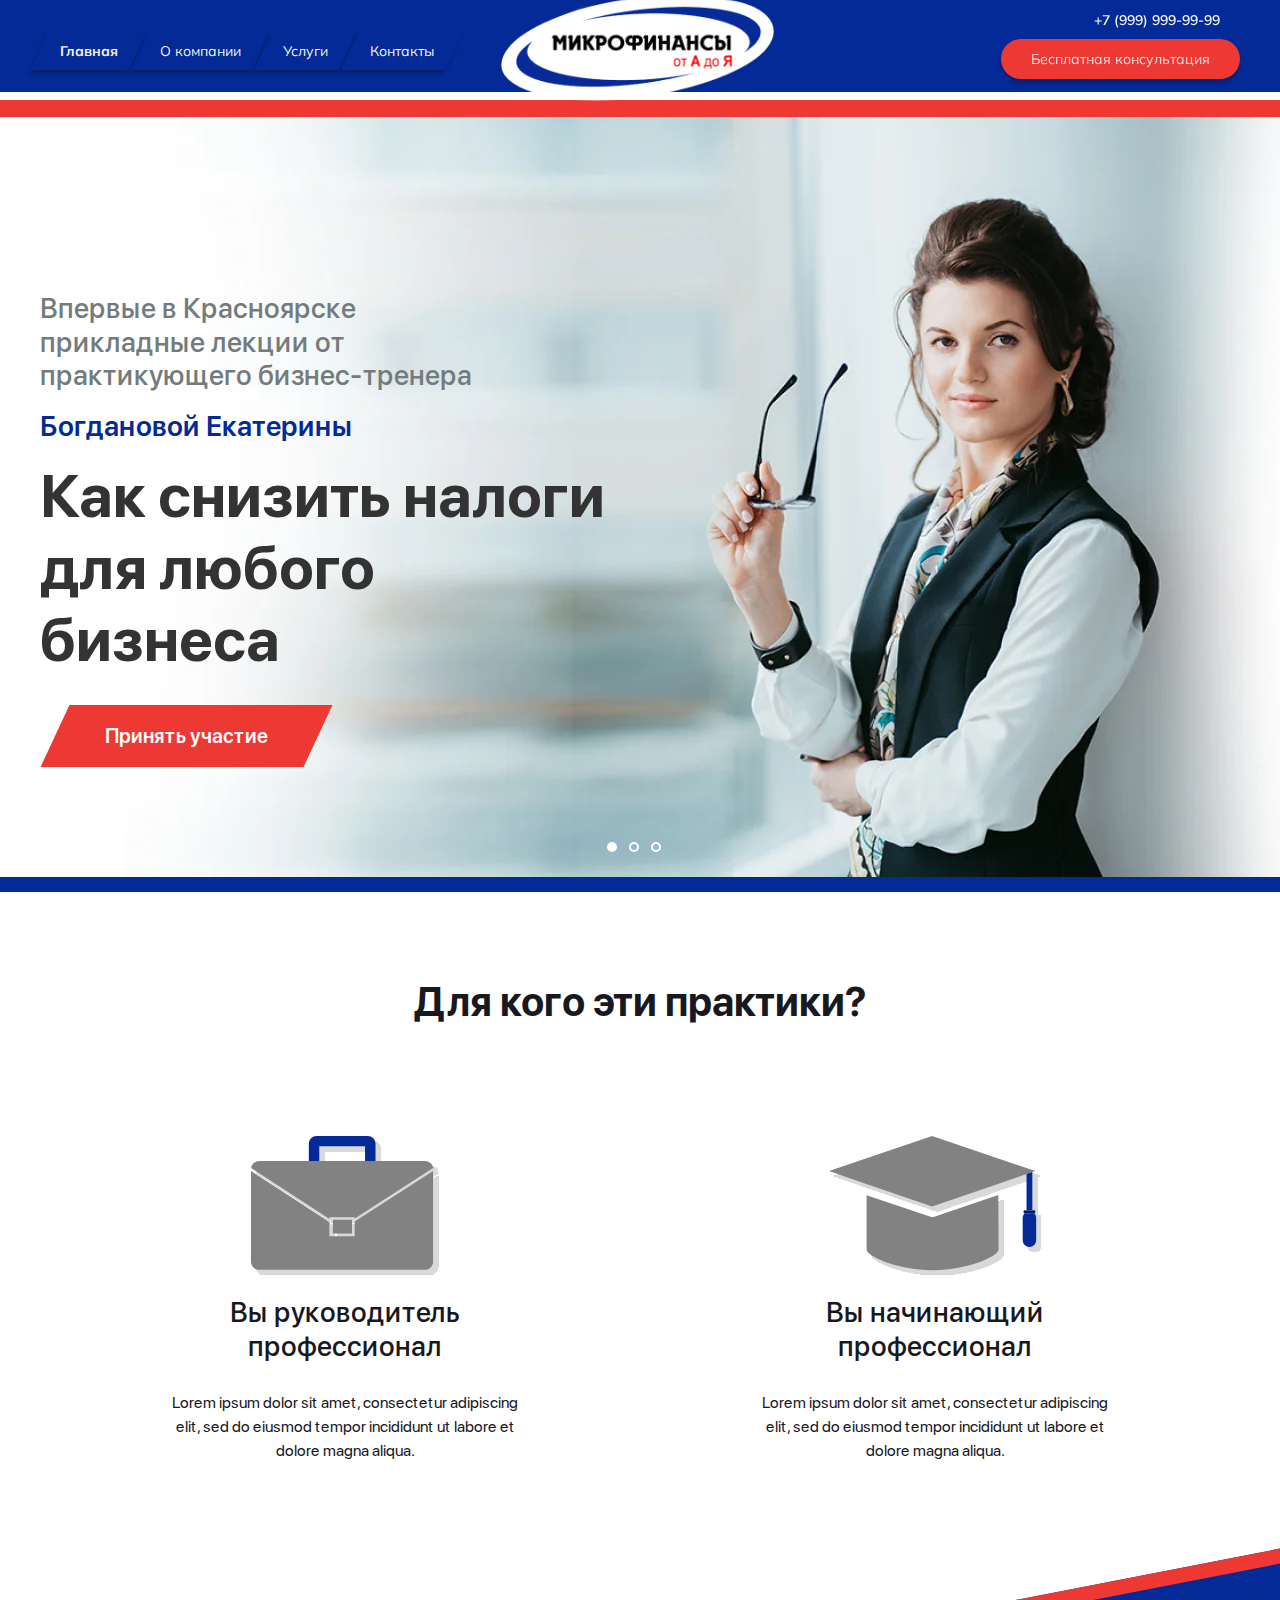
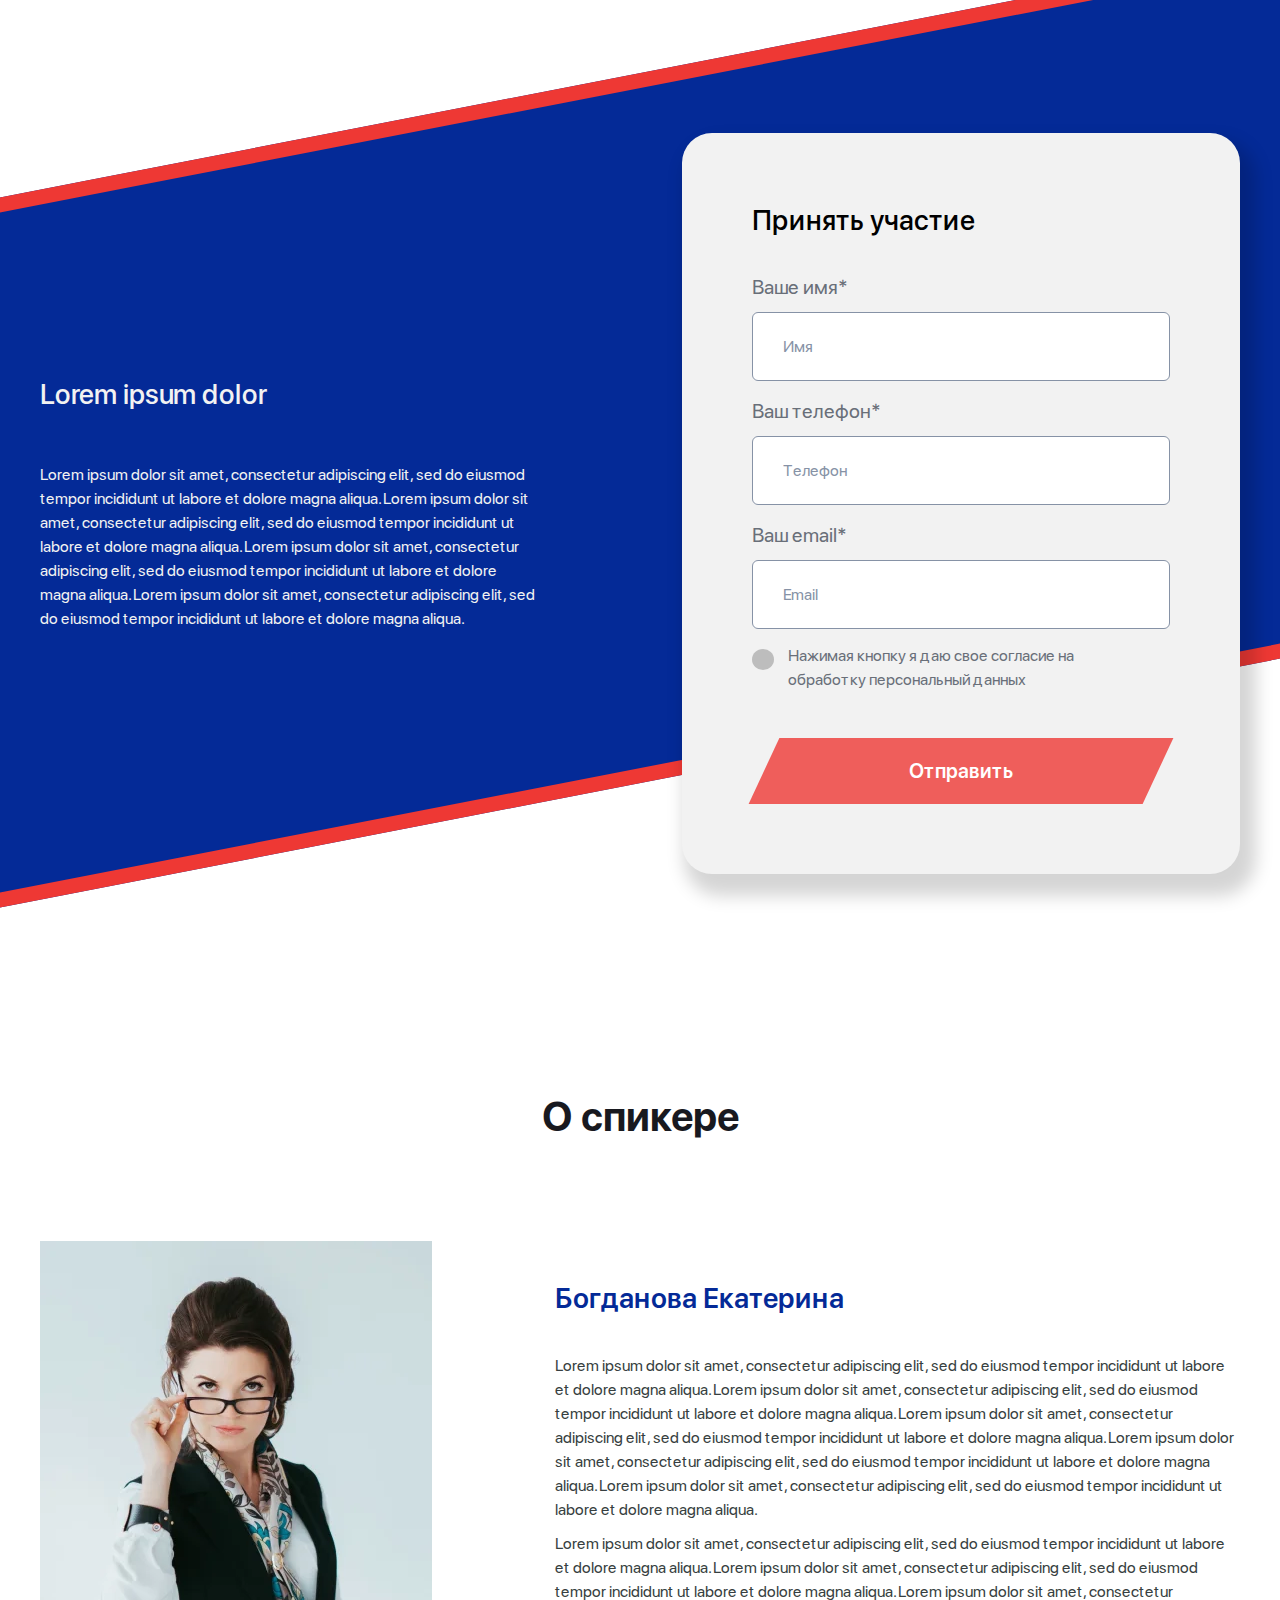
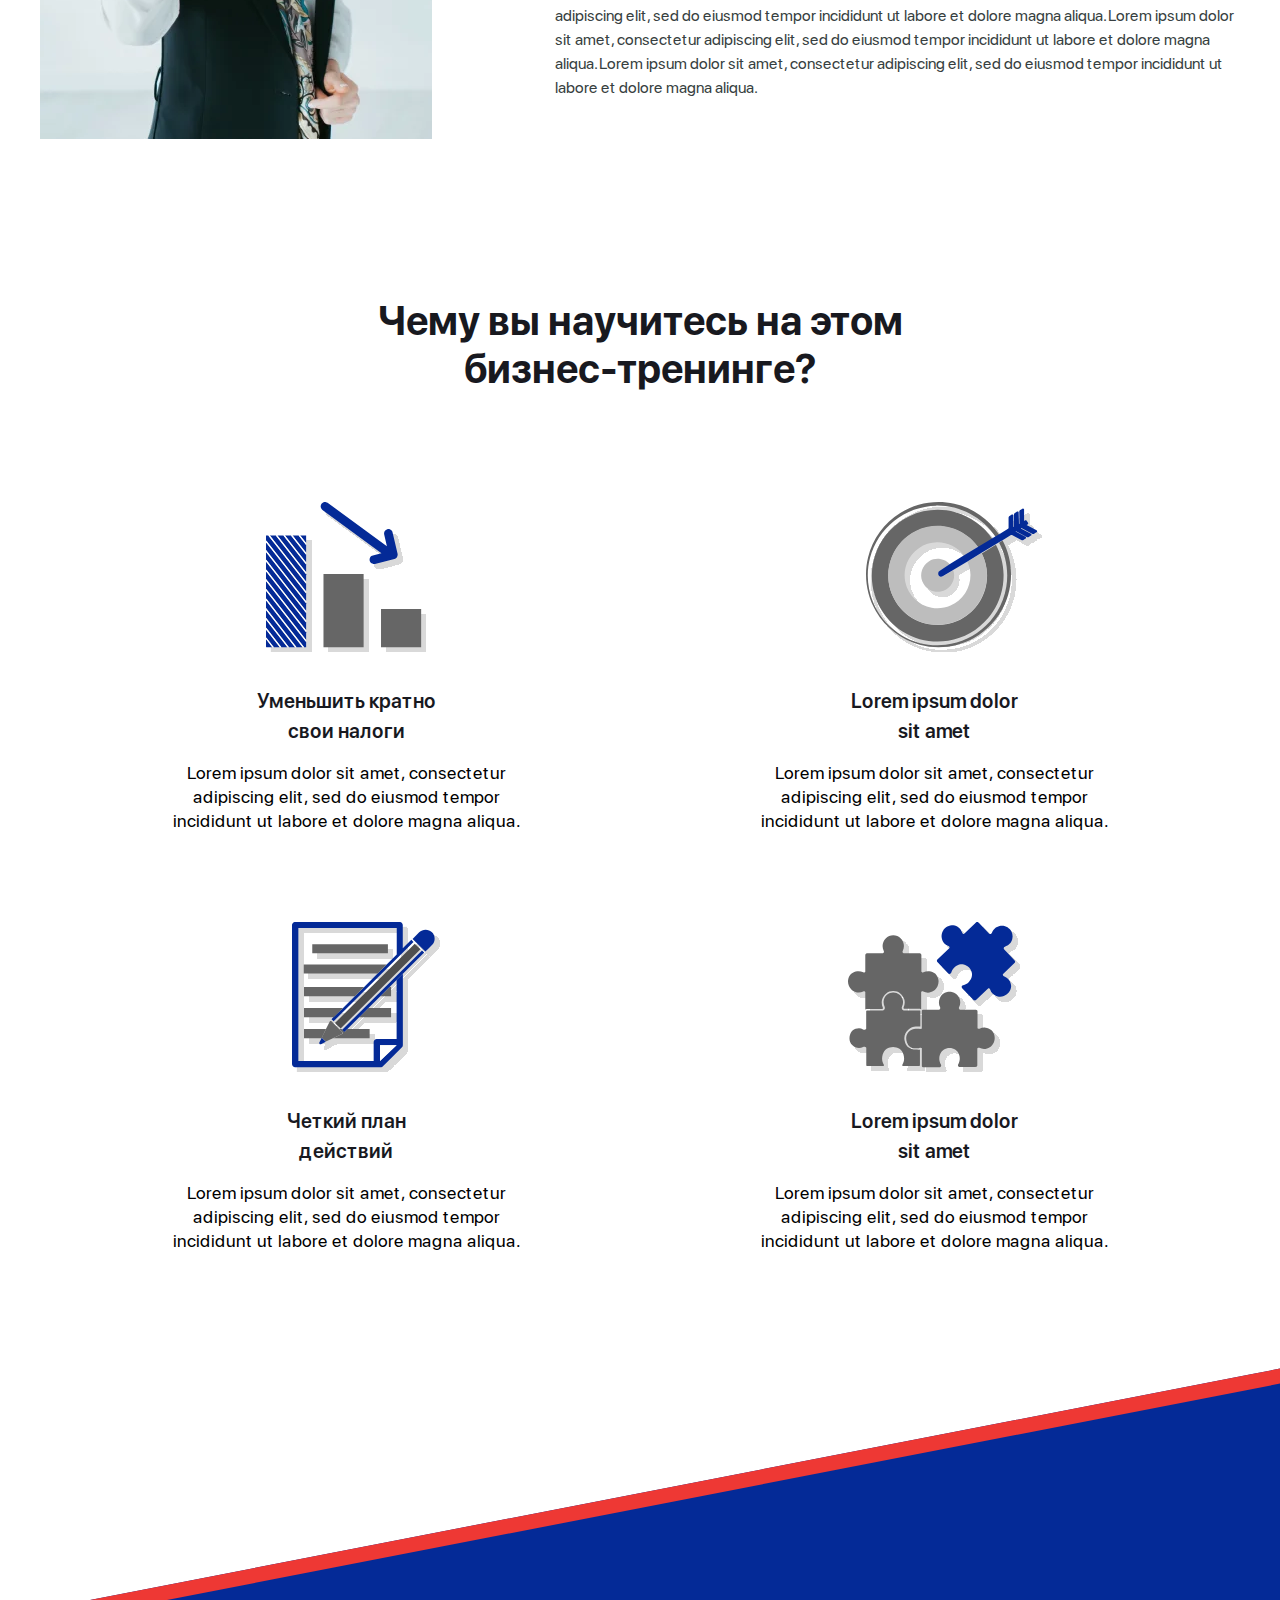
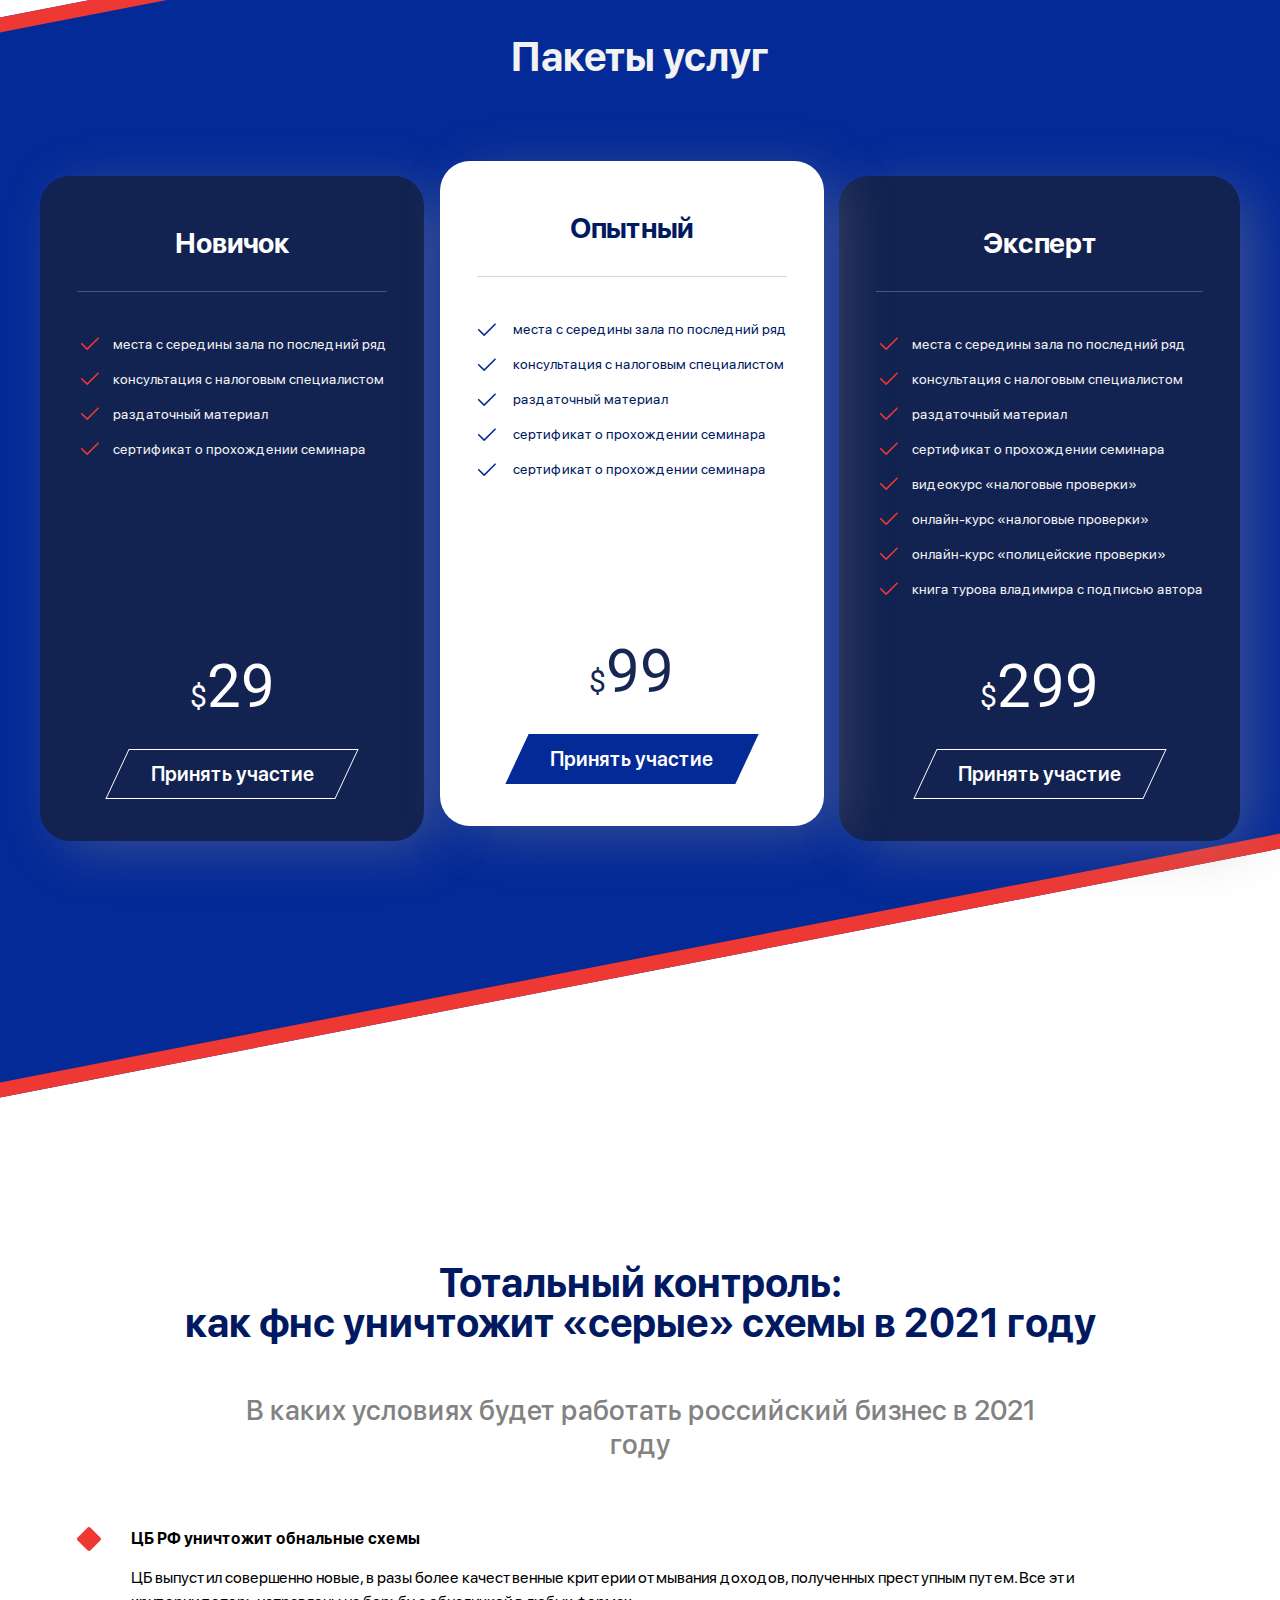
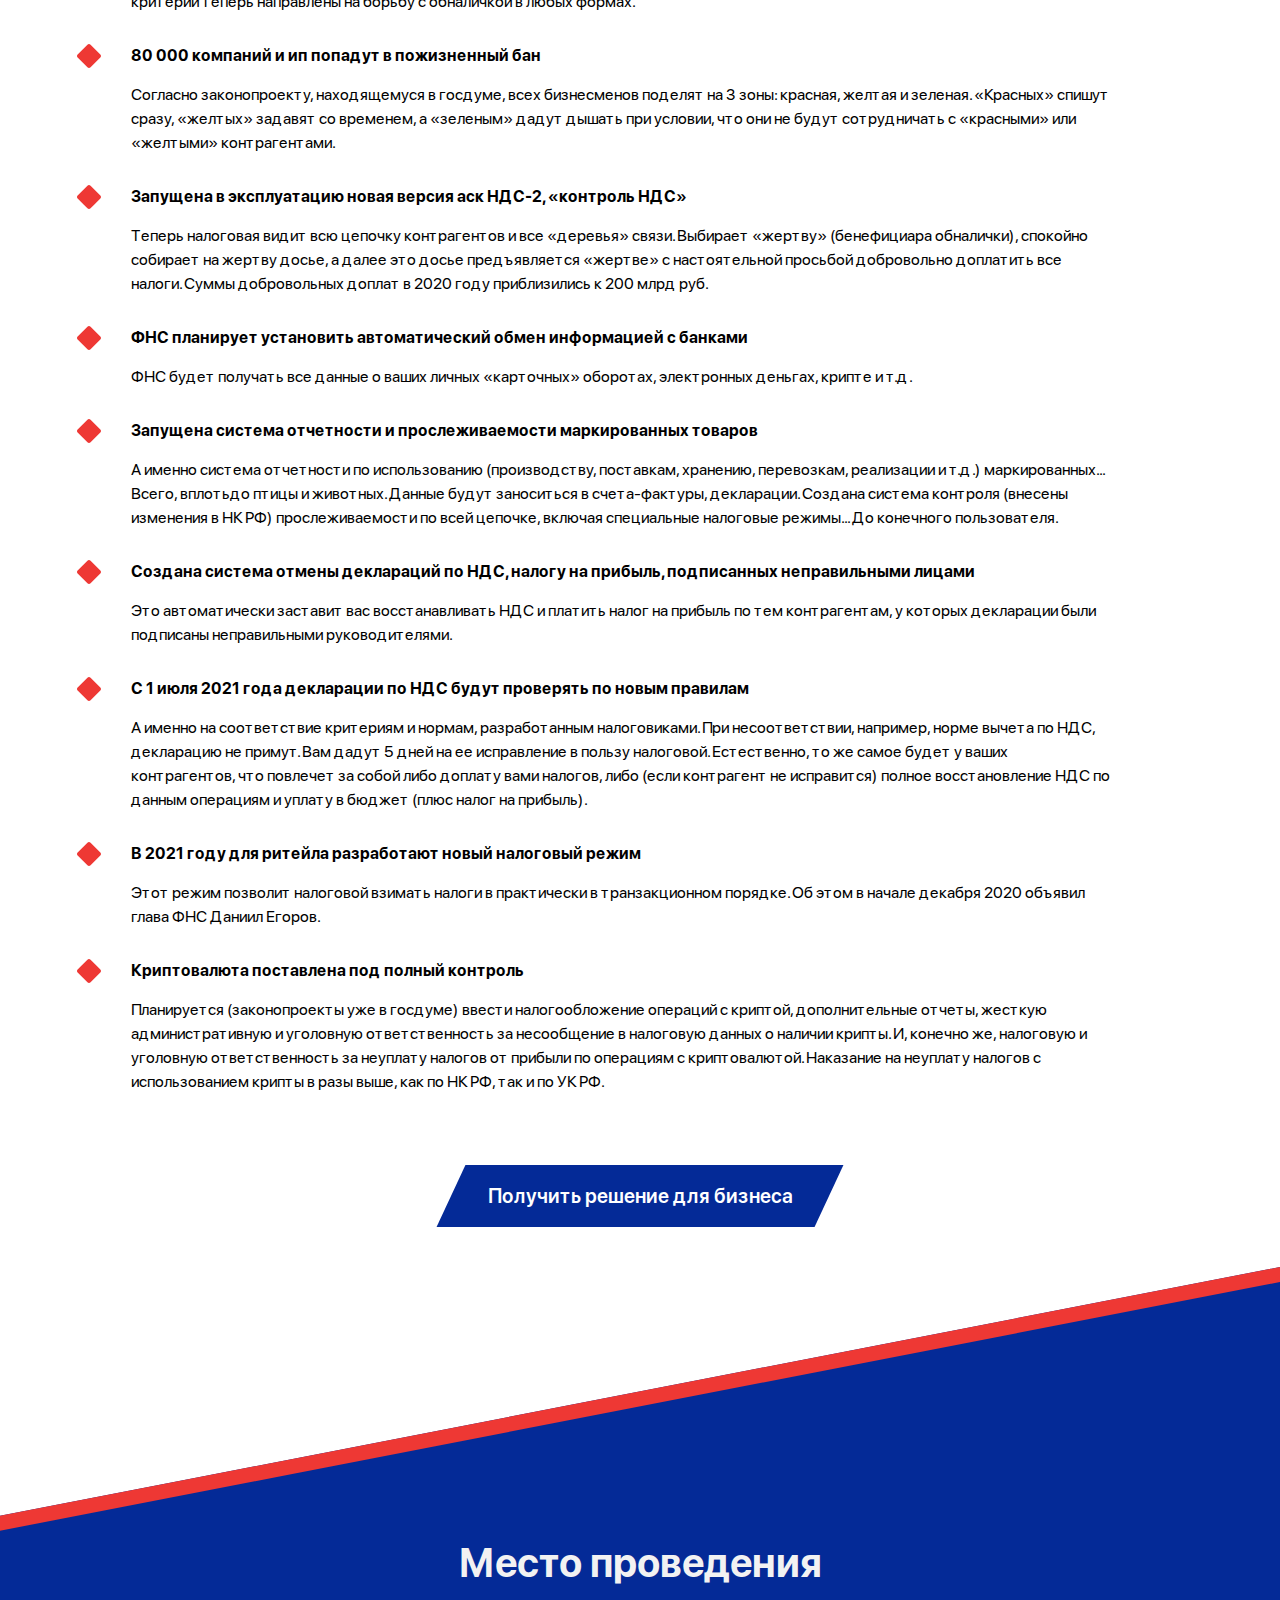
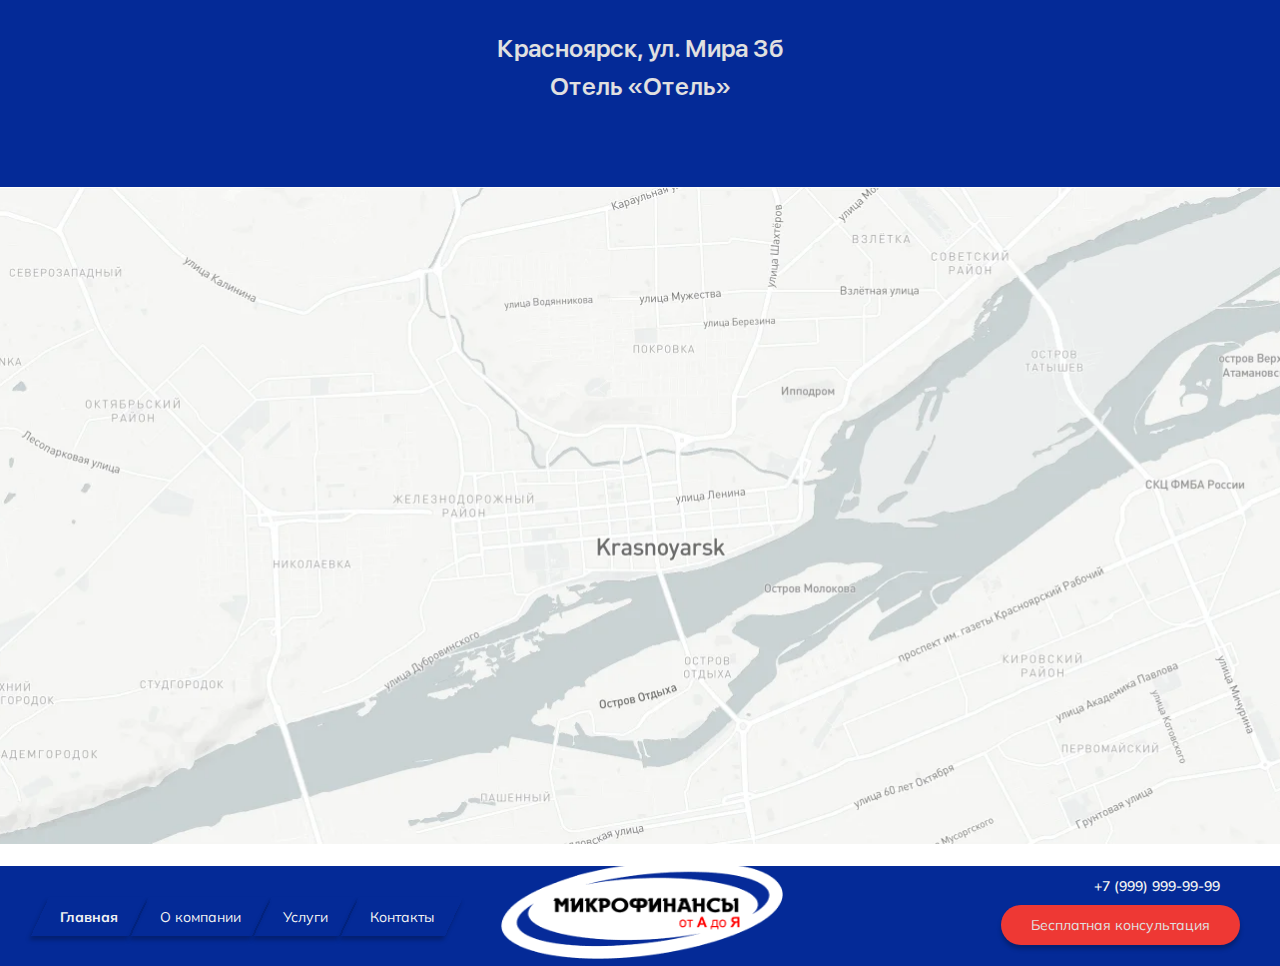
<file: index.html>
<!DOCTYPE html>
<html lang="ru">
  <head>
    <meta charset="UTF-8" />
    <meta name="viewport" content="width=device-width, initial-scale=1.0" />
    <link rel="preconnect" href="https://fonts.gstatic.com" />
    <link
      href="https://fonts.googleapis.com/css2?family=Mulish:wght@400;600;700&family=Roboto&display=swap"
      rel="stylesheet"
    />
    <link rel="stylesheet" href="css/style.css" />
    <title>Микрофинансы от А до Я</title>
  </head>
  <body>
    <!-- .wrapper -->
    <div class="wrapper">
      <!-- .header -->
      <header class="header lock-padding">
        <div class="container">
          <div class="header__body">
            <div class="header__burger">
              <span></span>
            </div>
            <nav class="header__menu">
              <ul class="header__list">
                <li>
                  <a href="" class="header__link header__link_active"
                    >Главная</a
                  >
                </li>
                <li>
                  <a href="" class="header__link">О компании</a>
                </li>
                <li>
                  <a href="service.html" class="header__link">Услуги</a>
                </li>
                <li>
                  <a href="" class="header__link">Контакты</a>
                </li>
              </ul>
            </nav>
            <div class="header__block">
              <a href="" class="header__logo">
                <img src="img/common/logo.png" alt="" />
              </a>
              <div class="header__consult">
                <a href="tel:+79999999999" class="header__phone phone">
                  +7 (999) 999-99-99
                </a>
                <a href="#popup" class="header__btn popup-link">
                  Бесплатная консультация
                </a>
              </div>
            </div>
          </div>
        </div>
      </header>

      <!-- .main -->
      <main class="main">
        <!-- .section-one -->
        <section
          class="section-one"
          style="background-image: url('img/section-one/bg.webp')"
        >
          <div class="container">
            <div class="section-one__body">
              <div class="section-one__slider slider">
                <div class="sldier__item">
                  <p class="slider__top-text">
                    Впервые в Красноярске прикладные лекции от практикующего
                    бизнес-тренера
                  </p>
                  <div class="slider__middle-text">Богдановой Екатерины</div>
                  <h1 class="slider__title">
                    Как снизить налоги для любого бизнеса
                  </h1>
                </div>
                <div class="sldier__item">
                  <p class="slider__top-text">
                    Это текст слайдера номер 2, который появляется после слайда
                    номер 1
                  </p>
                  <div class="slider__middle-text">Екатериный Богдановой</div>
                  <h1 class="slider__title">Данный текст будет заменён</h1>
                </div>
                <div class="sldier__item">
                  <p class="slider__top-text">
                    А тут тоже текст будет изменён и это тоже слайд, но номер 3
                  </p>
                  <div class="slider__middle-text">Богдановой Екатерины</div>
                  <h1 class="slider__title">Lorem ipsum dolor sit amet</h1>
                </div>
              </div>
              <a href="#popup" class="section-one__btn btn popup-link">
                Принять участие
              </a>
            </div>
          </div>
        </section>

        <!-- .section-two -->
        <section class="section-two">
          <div class="container">
            <div class="section-two__body">
              <h2 class="section-two__title section-title">
                Для кого эти практики?
              </h2>
              <div class="section-two__cards">
                <div class="section-two__card">
                  <img
                    src="img/section-two/card-1.svg"
                    alt=""
                    class="sectin-two__card-img"
                  />
                  <h3 class="section-two__card-title">
                    Вы руководитель профессионал
                  </h3>
                  <p class="section-two__card-text">
                    Lorem ipsum dolor sit amet, consectetur adipiscing elit, sed
                    do eiusmod tempor incididunt ut labore et dolore magna
                    aliqua.
                  </p>
                </div>
                <div class="section-two__card">
                  <img
                    src="img/section-two/card-2.svg"
                    alt=""
                    class="sectin-two__card-img"
                  />
                  <h3 class="section-two__card-title">
                    Вы начинающий профессионал
                  </h3>
                  <p class="section-two__card-text">
                    Lorem ipsum dolor sit amet, consectetur adipiscing elit, sed
                    do eiusmod tempor incididunt ut labore et dolore magna
                    aliqua.
                  </p>
                </div>
              </div>
            </div>
          </div>
        </section>

        <!-- .section-three -->
        <section class="section-three">
          <div class="container">
            <div class="section-three__body">
              <div class="section-three__left">
                <h3 class="section-three__title">Lorem ipsum dolor</h3>
                <p class="section-three__text">
                  Lorem ipsum dolor sit amet, consectetur adipiscing elit, sed
                  do eiusmod tempor incididunt ut labore et dolore magna aliqua.
                  Lorem ipsum dolor sit amet, consectetur adipiscing elit, sed
                  do eiusmod tempor incididunt ut labore et dolore magna aliqua.
                  Lorem ipsum dolor sit amet, consectetur adipiscing elit, sed
                  do eiusmod tempor incididunt ut labore et dolore magna aliqua.
                  Lorem ipsum dolor sit amet, consectetur adipiscing elit, sed
                  do eiusmod tempor incididunt ut labore et dolore magna aliqua.
                </p>
              </div>
              <div id="form" class="section-three__right">
                <form action="" method="POST" class="form">
                  <h3 class="form__title">Принять участие</h3>
                  <p class="form__upinput">Ваше имя*</p>
                  <input
                    type="text"
                    class="form__input"
                    name="name"
                    value=""
                    placeholder="Имя"
                    required
                  />
                  <p class="form__upinput">Ваш телефон*</p>
                  <input
                    type="tel"
                    class="form__input"
                    name="phone"
                    value=""
                    placeholder="Телефон"
                    required
                  />
                  <p class="form__upinput">Ваш email*</p>
                  <input
                    type="email"
                    class="form__input"
                    name="email"
                    value=""
                    placeholder="Email"
                    required
                  />

                  <div class="form__checkbox">
                    <input
                      id="form__checkbox"
                      type="checkbox"
                      name="user_agreement"
                      value="yes"
                      required
                    />
                    <label for="form__checkbox"
                      >Нажимая кнопку я даю свое согласие на обработку
                      персональный данных</label
                    >
                  </div>

                  <button class="form__btn btn disabled">Отправить</button>
                </form>
              </div>
            </div>
          </div>
        </section>

        <!-- .section-four -->
        <section class="section-four">
          <div class="container">
            <div class="section-four__body">
              <h3 class="section-four__title section-title">О спикере</h3>
              <div class="section-four__info">
                <img
                  src="img/section-four/info-img.webp"
                  alt=""
                  class="section-four__img"
                />
                <div class="section-four__description">
                  <h4 class="section-four__description-title">
                    Богданова Екатерина
                  </h4>
                  <p class="section-four__description-text">
                    Lorem ipsum dolor sit amet, consectetur adipiscing elit, sed
                    do eiusmod tempor incididunt ut labore et dolore magna
                    aliqua. Lorem ipsum dolor sit amet, consectetur adipiscing
                    elit, sed do eiusmod tempor incididunt ut labore et dolore
                    magna aliqua. Lorem ipsum dolor sit amet, consectetur
                    adipiscing elit, sed do eiusmod tempor incididunt ut labore
                    et dolore magna aliqua. Lorem ipsum dolor sit amet,
                    consectetur adipiscing elit, sed do eiusmod tempor
                    incididunt ut labore et dolore magna aliqua. Lorem ipsum
                    dolor sit amet, consectetur adipiscing elit, sed do eiusmod
                    tempor incididunt ut labore et dolore magna aliqua.
                  </p>
                  <p class="section-four__description-text">
                    Lorem ipsum dolor sit amet, consectetur adipiscing elit, sed
                    do eiusmod tempor incididunt ut labore et dolore magna
                    aliqua. Lorem ipsum dolor sit amet, consectetur adipiscing
                    elit, sed do eiusmod tempor incididunt ut labore et dolore
                    magna aliqua. Lorem ipsum dolor sit amet, consectetur
                    adipiscing elit, sed do eiusmod tempor incididunt ut labore
                    et dolore magna aliqua. Lorem ipsum dolor sit amet,
                    consectetur adipiscing elit, sed do eiusmod tempor
                    incididunt ut labore et dolore magna aliqua. Lorem ipsum
                    dolor sit amet, consectetur adipiscing elit, sed do eiusmod
                    tempor incididunt ut labore et dolore magna aliqua.
                  </p>
                </div>
              </div>
            </div>
          </div>
        </section>

        <!-- .section-five -->
        <section class="section-five">
          <div class="container">
            <div class="section-five__body">
              <h3 class="section-five__title section-title">
                Чему вы научитесь на этом бизнес-тренинге?
              </h3>
              <div class="section-five__cards">
                <div class="section-five__column">
                  <div class="section-five__card">
                    <img
                      src="img/section-five/card-1.svg"
                      alt=""
                      class="section-five__card-img"
                    />
                    <h4 class="section-five__card-title">
                      Уменьшить кратно свои налоги
                    </h4>
                    <p class="section-five__card-text">
                      Lorem ipsum dolor sit amet, consectetur adipiscing elit,
                      sed do eiusmod tempor incididunt ut labore et dolore magna
                      aliqua.
                    </p>
                  </div>
                  <div class="section-five__card">
                    <img
                      src="img/section-five/card-2.svg"
                      alt=""
                      class="section-five__card-img section-five__card-img--two"
                    />
                    <h4 class="section-five__card-title">
                      Четкий план действий
                    </h4>
                    <p class="section-five__card-text">
                      Lorem ipsum dolor sit amet, consectetur adipiscing elit,
                      sed do eiusmod tempor incididunt ut labore et dolore magna
                      aliqua.
                    </p>
                  </div>
                </div>
                <div class="section-five__column">
                  <div class="section-five__card">
                    <img
                      src="img/section-five/card-3.svg"
                      alt=""
                      class="section-five__card-img section-five__card-img--three"
                    />
                    <h4 class="section-five__card-title">
                      Lorem ipsum dolor sit amet
                    </h4>
                    <p class="section-five__card-text">
                      Lorem ipsum dolor sit amet, consectetur adipiscing elit,
                      sed do eiusmod tempor incididunt ut labore et dolore magna
                      aliqua.
                    </p>
                  </div>
                  <div class="section-five__card">
                    <img
                      src="img/section-five/card-4.svg"
                      alt=""
                      class="section-five__card-img"
                    />
                    <h4 class="section-five__card-title">
                      Lorem ipsum dolor sit amet
                    </h4>
                    <p class="section-five__card-text">
                      Lorem ipsum dolor sit amet, consectetur adipiscing elit,
                      sed do eiusmod tempor incididunt ut labore et dolore magna
                      aliqua.
                    </p>
                  </div>
                </div>
              </div>
            </div>
          </div>
        </section>

        <!-- .section-six -->
        <section class="section-six">
          <div class="container">
            <div class="section-six__body">
              <h3 class="section-six__title section-title">Пакеты услуг</h3>
              <div class="section-six__cards">
                <div class="section-six__card">
                  <h4 class="section-six__card-title">Новичок</h4>
                  <ul class="section-six__card-list">
                    <li class="section-six__card-item">
                      места с середины зала по последний ряд
                    </li>
                    <li class="section-six__card-item">
                      консультация с налоговым специалистом
                    </li>
                    <li class="section-six__card-item">раздаточный материал</li>
                    <li class="section-six__card-item">
                      сертификат о прохождении семинара
                    </li>
                  </ul>
                  <div class="section-six__card-price">$<span>29</span></div>
                  <a href="#popup" class="section-six__card-btn btn popup-link">
                    Принять участие
                  </a>
                </div>
                <div class="section-six__card">
                  <h4 class="section-six__card-title">Опытный</h4>
                  <ul class="section-six__card-list">
                    <li class="section-six__card-item">
                      места с середины зала по последний ряд
                    </li>
                    <li class="section-six__card-item">
                      консультация с налоговым специалистом
                    </li>
                    <li class="section-six__card-item">раздаточный материал</li>
                    <li class="section-six__card-item">
                      сертификат о прохождении семинара
                    </li>
                    <li class="section-six__card-item">
                      сертификат о прохождении семинара
                    </li>
                  </ul>
                  <div class="section-six__card-price">$<span>99</span></div>
                  <a href="#popup" class="section-six__card-btn btn popup-link">
                    Принять участие
                  </a>
                </div>
                <div class="section-six__card">
                  <h4 class="section-six__card-title">Эксперт</h4>
                  <ul class="section-six__card-list">
                    <li class="section-six__card-item">
                      места с середины зала по последний ряд
                    </li>
                    <li class="section-six__card-item">
                      консультация с налоговым специалистом
                    </li>
                    <li class="section-six__card-item">раздаточный материал</li>
                    <li class="section-six__card-item">
                      сертификат о прохождении семинара
                    </li>
                    <li class="section-six__card-item">
                      видеокурс «налоговые проверки»
                    </li>
                    <li class="section-six__card-item">
                      онлайн-курс «налоговые проверки»
                    </li>
                    <li class="section-six__card-item">
                      онлайн-курс «полицейские проверки»
                    </li>
                    <li class="section-six__card-item">
                      книга турова владимира с подписью автора
                    </li>
                  </ul>
                  <div class="section-six__card-price">$<span>299</span></div>
                  <a href="#popup" class="section-six__card-btn btn popup-link">
                    Принять участие
                  </a>
                </div>
              </div>
            </div>
          </div>
        </section>

        <!-- .section-seven -->
        <section class="section-seven">
          <div class="container">
            <div class="section-seven__body">
              <h3 class="section-seven__title section-title">
                <span>Тотальный контроль:</span
                ><span>как фнс уничтожит «серые» схемы в 2021 году</span>
              </h3>
              <div class="section-seven__subtitle">
                В каких условиях будет работать российский бизнес в 2021 году
              </div>
              <ul class="section-seven__list">
                <li class="section-seven__item">
                  <h4 class="section-seven__item-title">
                    ЦБ РФ уничтожит обнальные схемы
                  </h4>
                  <p class="section-seven__item-text">
                    ЦБ выпустил совершенно новые, в разы более качественные
                    критерии отмывания доходов, полученных преступным путем. Все
                    эти критерии теперь направлены на борьбу с обналичкой в
                    любых формах.
                  </p>
                </li>
                <li class="section-seven__item">
                  <h4 class="section-seven__item-title">
                    80 000 компаний и ип попадут в пожизненный бан
                  </h4>
                  <p class="section-seven__item-text">
                    Согласно законопроекту, находящемуся в госдуме, всех
                    бизнесменов поделят на 3 зоны: красная, желтая и зеленая.
                    «Красных» спишут сразу, «желтых» задавят со временем, а
                    «зеленым» дадут дышать при условии, что они не будут
                    сотрудничать с «красными» или «желтыми» контрагентами.
                  </p>
                </li>
                <li class="section-seven__item">
                  <h4 class="section-seven__item-title">
                    Запущена в эксплуатацию новая версия аск НДС-2, «контроль
                    НДС»
                  </h4>
                  <p class="section-seven__item-text">
                    Теперь налоговая видит всю цепочку контрагентов и все
                    «деревья» связи. Выбирает «жертву» (бенефициара обналички),
                    спокойно собирает на жертву досье, а далее это досье
                    предъявляется «жертве» с настоятельной просьбой добровольно
                    доплатить все налоги. Суммы добровольных доплат в 2020 году
                    приблизились к 200 млрд руб.
                  </p>
                </li>
                <li class="section-seven__item">
                  <h4 class="section-seven__item-title">
                    ФНС планирует установить автоматический обмен информацией с
                    банками
                  </h4>
                  <p class="section-seven__item-text">
                    ФНС будет получать все данные о ваших личных «карточных»
                    оборотах, электронных деньгах, крипте и т.д.
                  </p>
                </li>
                <li class="section-seven__item">
                  <h4 class="section-seven__item-title">
                    Запущена система отчетности и прослеживаемости маркированных
                    товаров
                  </h4>
                  <p class="section-seven__item-text">
                    А именно система отчетности по использованию (производству,
                    поставкам, хранению, перевозкам, реализации и т.д.)
                    маркированных... Всего, вплотьдо птицы и животных. Данные
                    будут заноситься в счета-фактуры, декларации. Создана
                    система контроля (внесены изменения в НК РФ)
                    прослеживаемости по всей цепочке, включая специальные
                    налоговые режимы... До конечного пользователя.
                  </p>
                </li>
                <li class="section-seven__item">
                  <h4 class="section-seven__item-title">
                    Создана система отмены деклараций по НДС, налогу на прибыль,
                    подписанных неправильными лицами
                  </h4>
                  <p class="section-seven__item-text">
                    Это автоматически заставит вас восстанавливать НДС и платить
                    налог на прибыль по тем контрагентам, у которых декларации
                    были подписаны неправильными руководителями.
                  </p>
                </li>
                <li class="section-seven__item">
                  <h4 class="section-seven__item-title">
                    С 1 июля 2021 года декларации по НДС будут проверять по
                    новым правилам
                  </h4>
                  <p class="section-seven__item-text">
                    А именно на соответствие критериям и нормам, разработанным
                    налоговиками. При несоответствии, например, норме вычета по
                    НДС, декларацию не примут. Вам дадут 5 дней на ее
                    исправление в пользу налоговой. Естественно, то же самое
                    будет у ваших контрагентов, что повлечет за собой либо
                    доплату вами налогов, либо (если контрагент не исправится)
                    полное восстановление НДС по данным операциям и уплату в
                    бюджет (плюс налог на прибыль).
                  </p>
                </li>
                <li class="section-seven__item">
                  <h4 class="section-seven__item-title">
                    В 2021 году для ритейла разработают новый налоговый режим
                  </h4>
                  <p class="section-seven__item-text">
                    Этот режим позволит налоговой взимать налоги в практически в
                    транзакционном порядке. Об этом в начале декабря 2020
                    объявил глава ФНС Даниил Егоров.
                  </p>
                </li>
                <li class="section-seven__item">
                  <h4 class="section-seven__item-title">
                    Криптовалюта поставлена под полный контроль
                  </h4>
                  <p class="section-seven__item-text">
                    Планируется (законопроекты уже в госдуме) ввести
                    налогообложение операций с криптой, дополнительные отчеты,
                    жесткую административную и уголовную ответственность за
                    несообщение в налоговую данных о наличии крипты. И, конечно
                    же, налоговую и уголовную ответственность за неуплату
                    налогов от прибыли по операциям с криптовалютой. Наказание
                    на неуплату налогов с использованием крипты в разы выше, как
                    по НК РФ, так и по УК РФ.
                  </p>
                </li>
              </ul>
              <a href="#popup" class="section-seven__btn btn popup-link">
                Получить решение для бизнеса
              </a>
            </div>
          </div>
        </section>

        <!-- .section-eight  -->
        <section class="section-eight">
          <div class="section-eight__body">
            <div class="section-eight__top">
              <h2 class="section-eight__title section-title">
                Место проведения
              </h2>
              <div class="section-eight__subtitle">
                Красноярск, ул. Мира 3б Отель «Отель»
              </div>
            </div>
            <div class="section-eight__bottom">
              <img
                src="img/section-eight/place.webp"
                alt=""
                class="section-eight__img"
              />
              <img
                src="img/section-eight/place-mobile.webp"
                alt=""
                class="section-eight__img-mobile"
              />
            </div>
          </div>
        </section>
      </main>
    </div>

    <footer class="footer">
      <div class="container">
        <div class="footer__body">
          <nav class="footer__menu">
            <ul class="footer__list">
              <li>
                <a href="" class="footer__link footer__link_active">Главная</a>
              </li>
              <li>
                <a href="" class="footer__link">О компании</a>
              </li>
              <li>
                <a href="" class="footer__link">Услуги</a>
              </li>
              <li>
                <a href="" class="footer__link">Контакты</a>
              </li>
            </ul>
          </nav>
          <div class="footer__block">
            <a href="" class="footer__logo">
              <img id="footer__img" src="img/common/logo.png" alt="" />
            </a>
            <div class="footer__consult">
              <a href="tel:+79999999999" class="footer__phone phone">
                +7 (999) 999-99-99
              </a>
              <a href="#popup" class="footer__btn popup-link">
                Бесплатная консультация
              </a>
            </div>
          </div>
        </div>
      </div>
    </footer>

    <!-- .popup -->
    <div class="popup" id="popup">
      <div class="popup__body">
        <div class="popup__content">
          <a href="" class="popup__close close-popup"></a>
          <form action="" method="POST" class="popup-form">
            <h3 class="popup-form__title">Принять участие</h3>
            <p class="popup-form__upinput">Ваше имя*</p>
            <input
              type="text"
              class="popup-form__input"
              name="name"
              value=""
              placeholder="Имя"
              required
            />
            <p class="popup-form__upinput">Ваш телефон*</p>
            <input
              type="tel"
              class="popup-form__input"
              name="phone"
              value=""
              placeholder="Телефон"
              required
            />
            <p class="popup-form__upinput">Ваш email*</p>
            <input
              type="email"
              class="popup-form__input"
              name="email"
              value=""
              placeholder="Email"
              required
            />

            <div class="popup-form__checkbox">
              <input
                id="popup-form__checkbox"
                type="checkbox"
                name="user_agreement"
                value="yes"
                required
              />
              <label for="popup-form__checkbox"
                >Нажимая кнопку я даю свое согласие на обработку персональный
                данных</label
              >
            </div>

            <button class="popup-form__btn btn disabled">Отправить</button>
          </form>
        </div>
      </div>
    </div>

    <style>
      @media (max-width: 450px) {
        .section-one {
          background-image: url("img/section-one/bg-mobile.webp") !important;
        }
      }
    </style>

    <!-- Jquery -->
    <script src="https://code.jquery.com/jquery-3.5.1.min.js"></script>
    <!-- Slick Slider -->
    <script src="js/slick.min.js"></script>
    <!-- Main Script -->
    <script src="js/main.js"></script>
  </body>
</html>
</file>
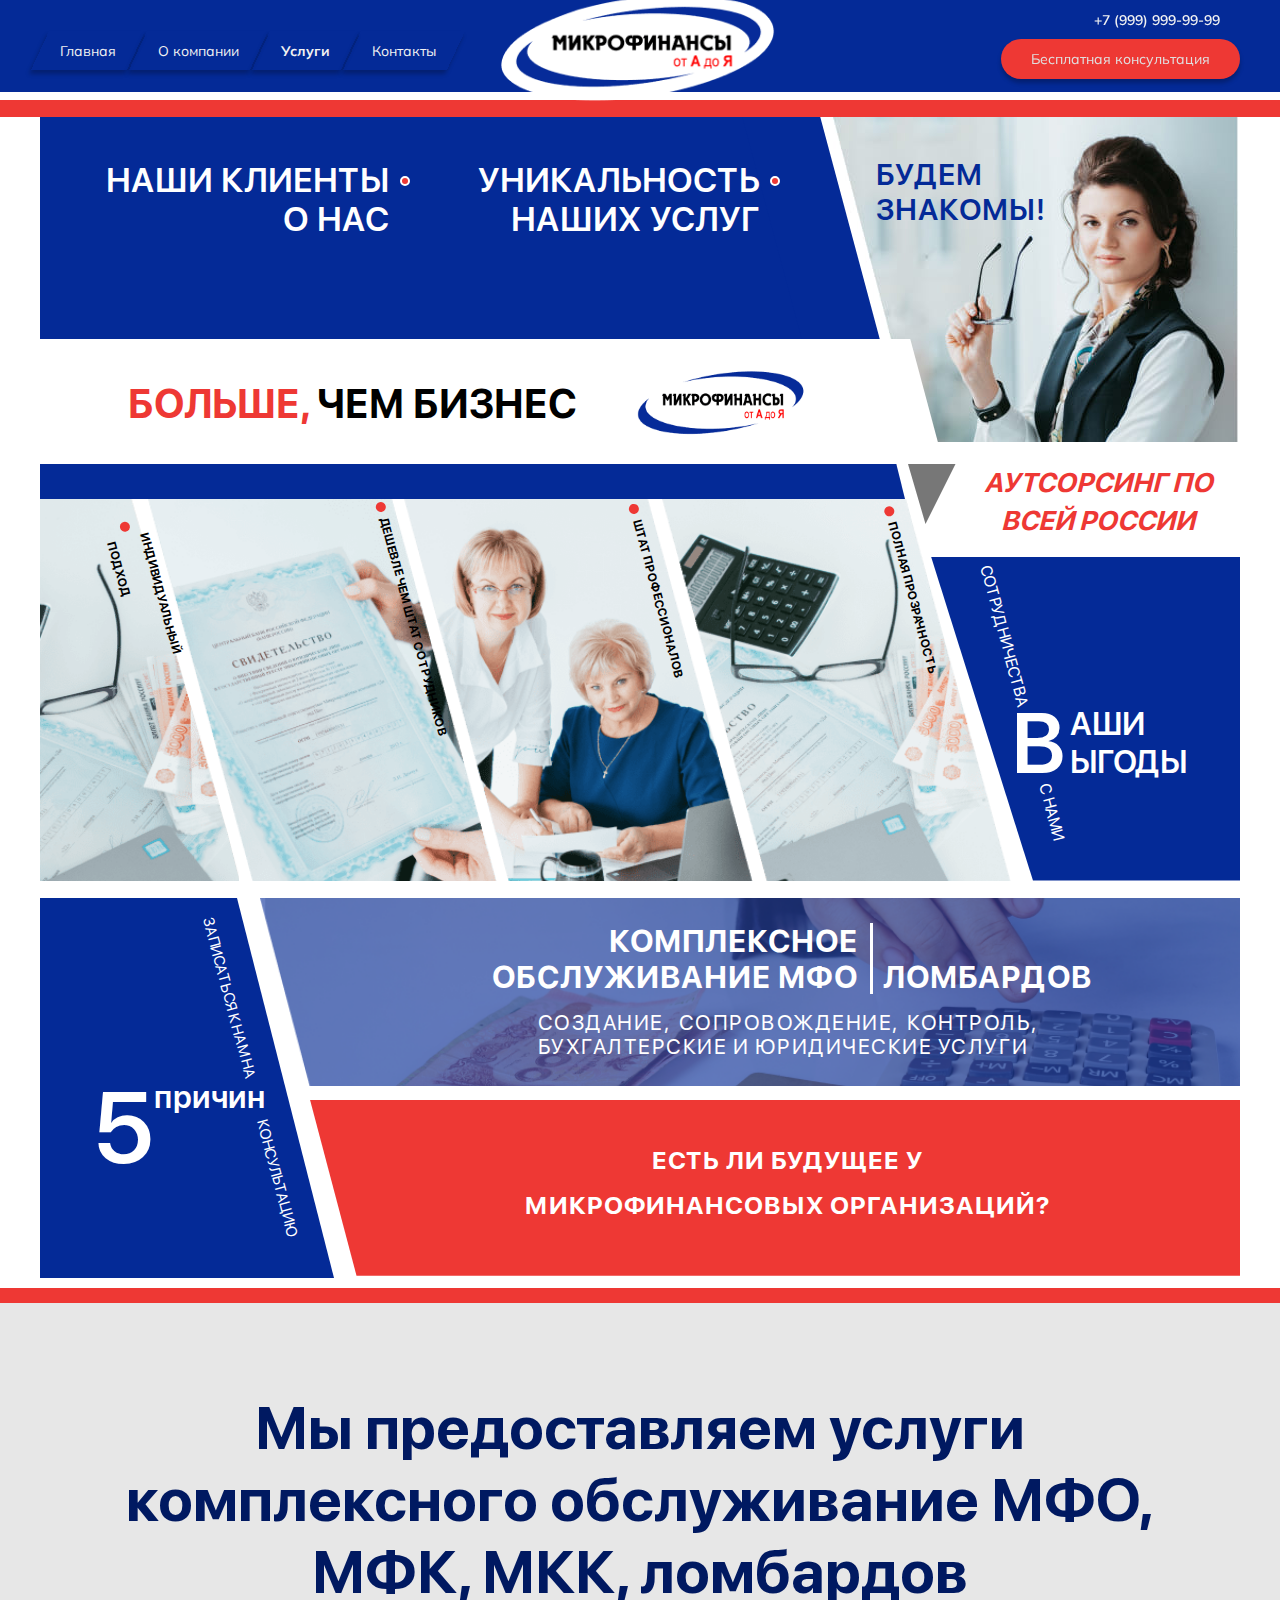
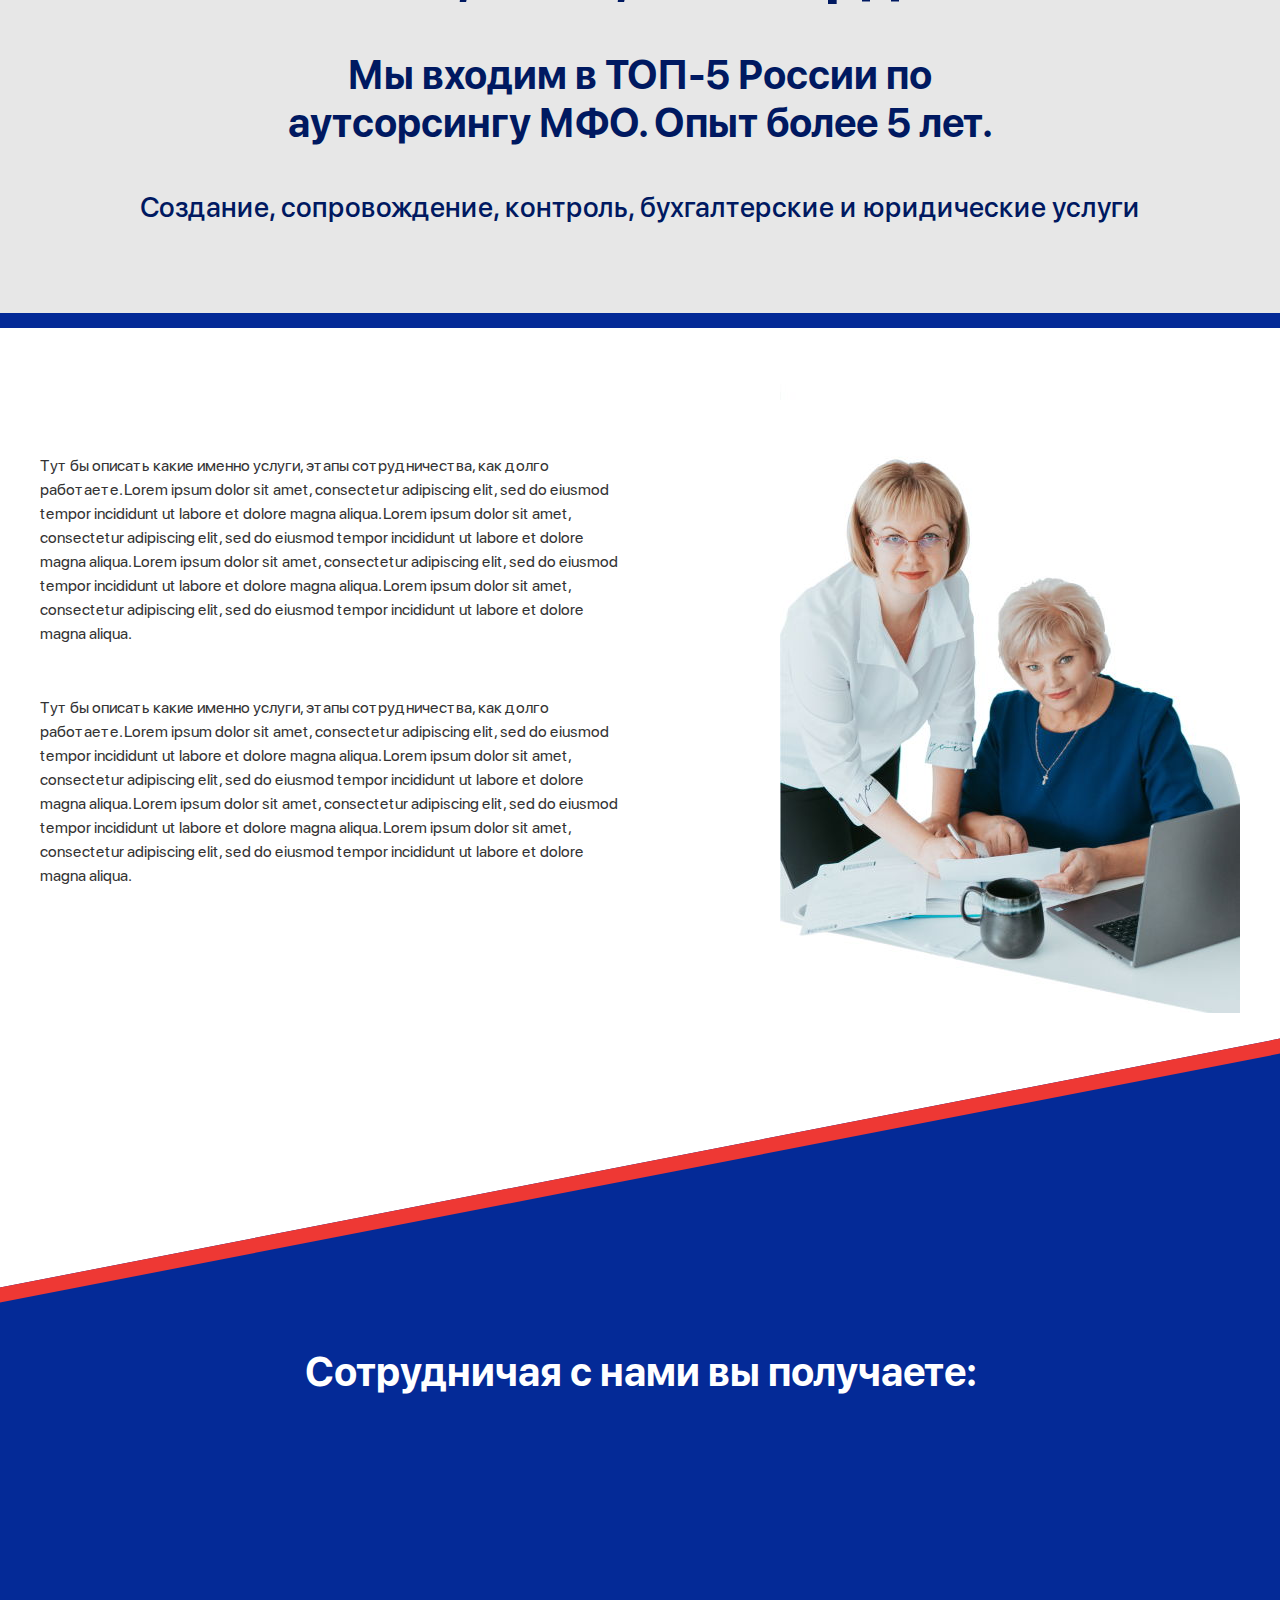
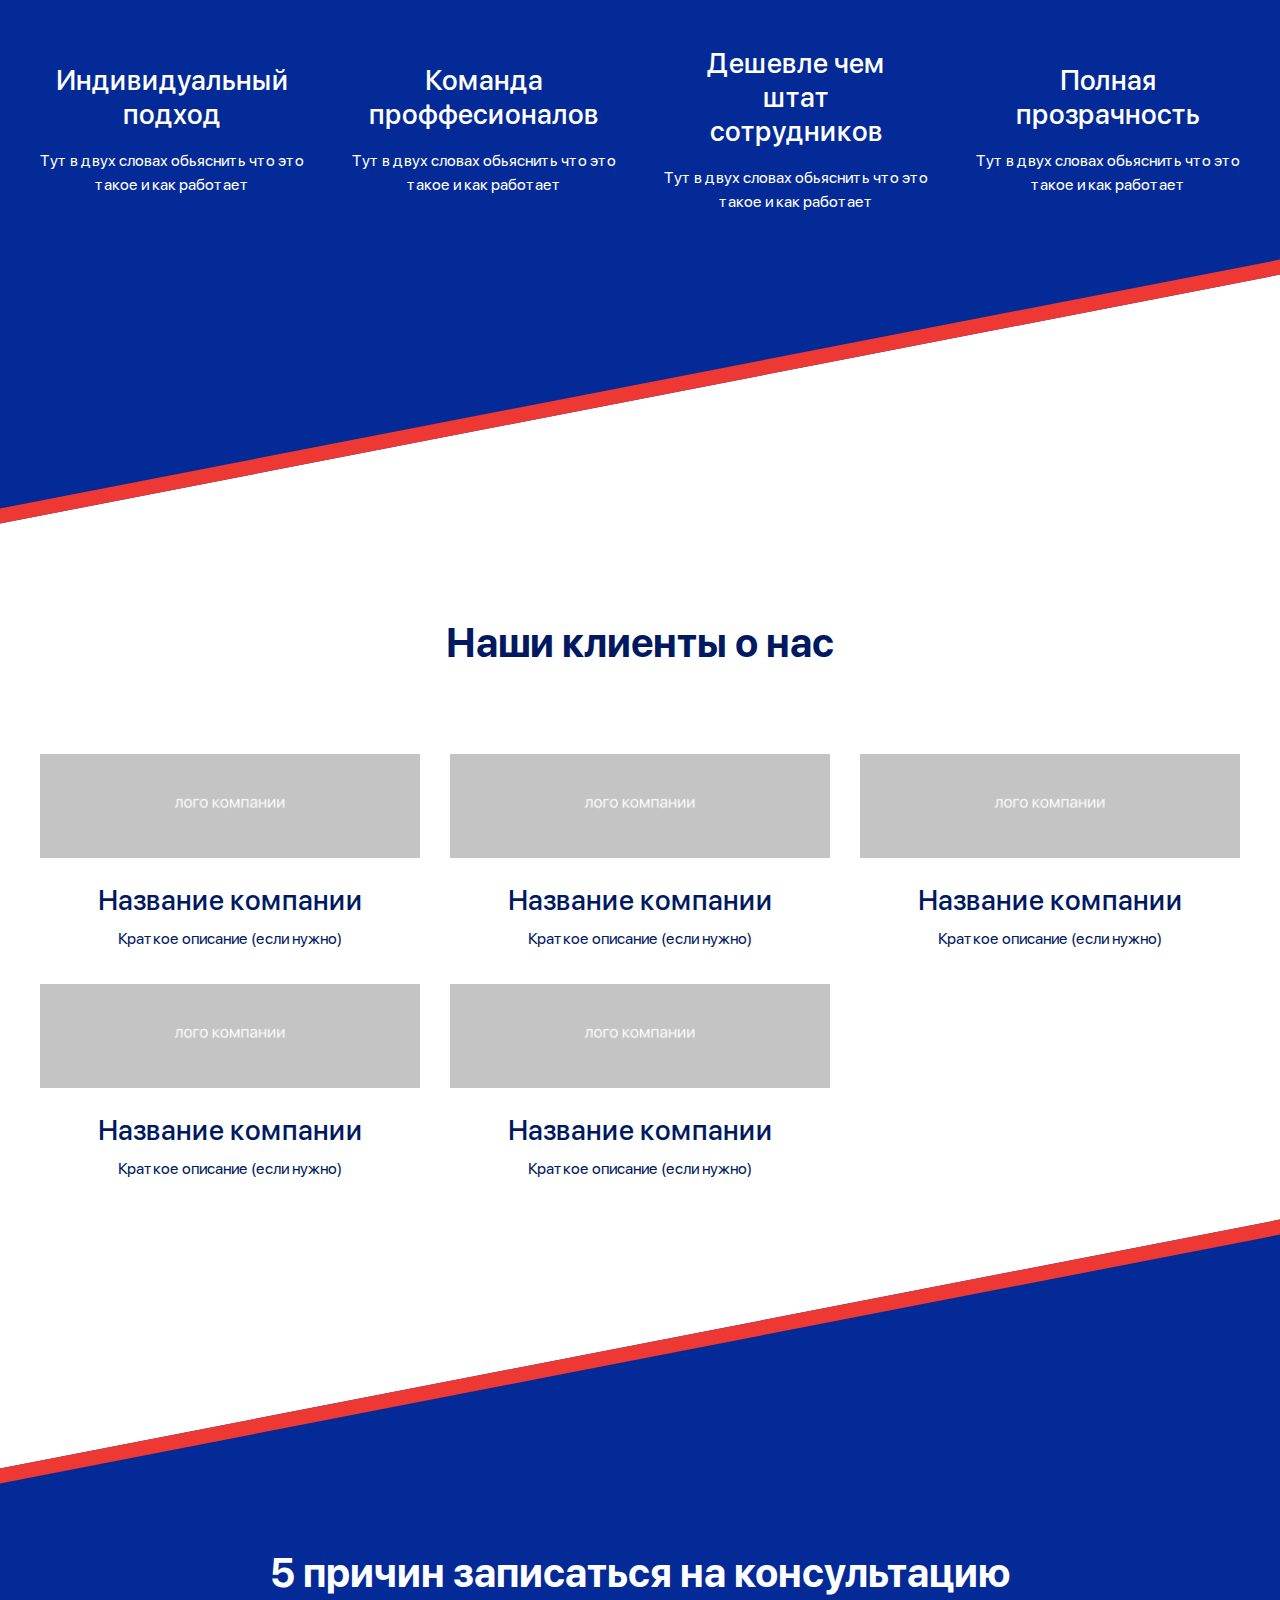
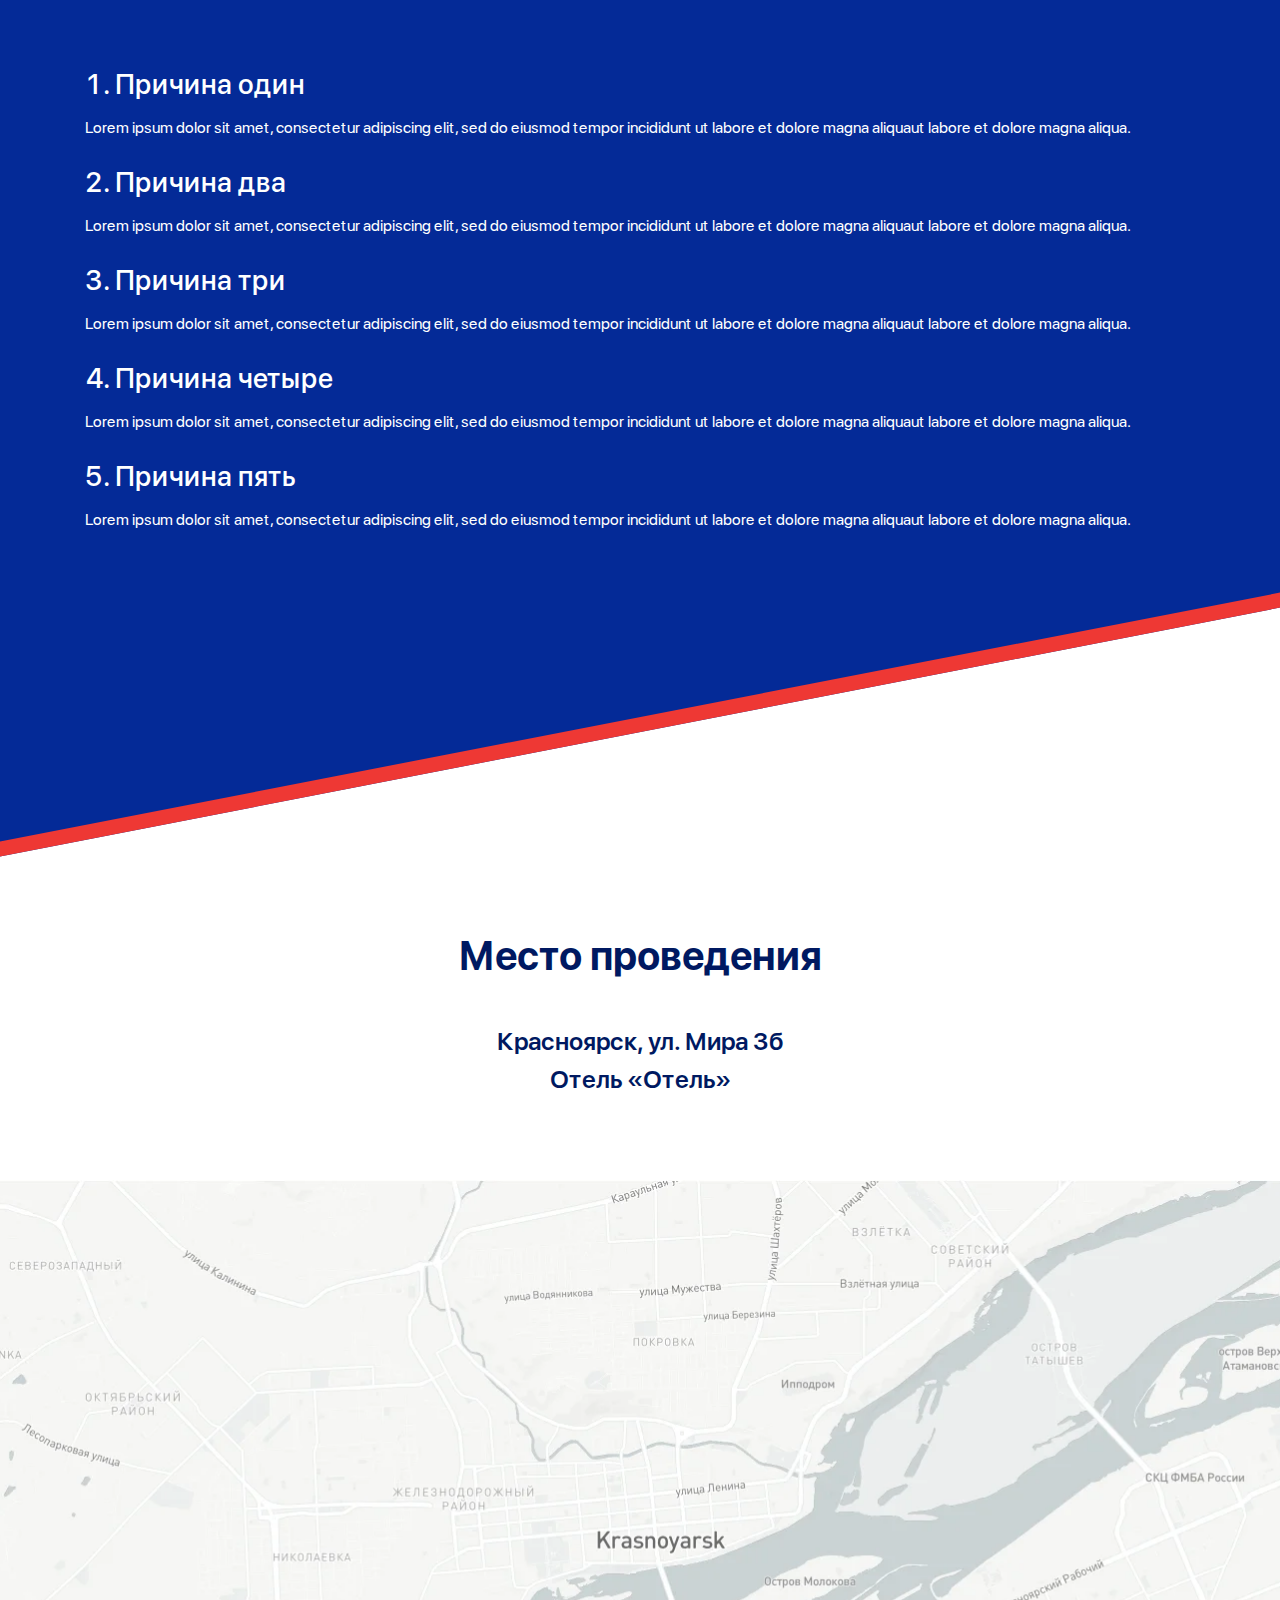
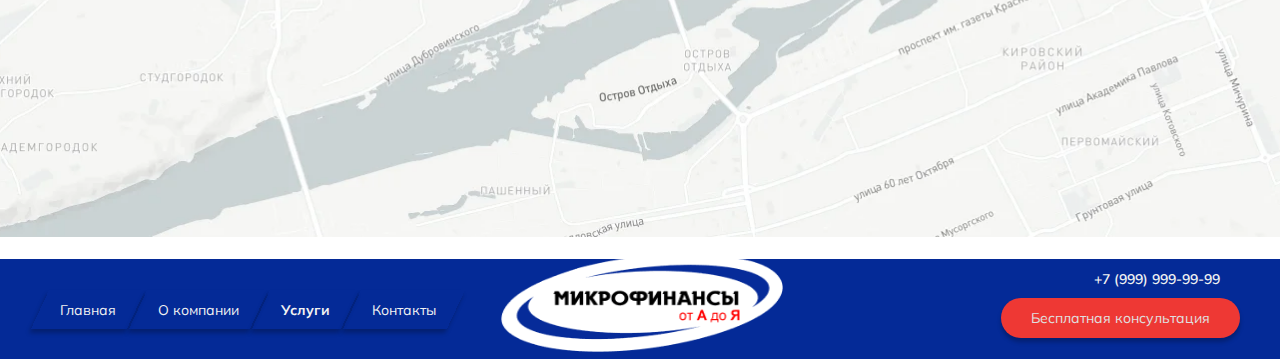
<file: service.html>
<!DOCTYPE html>
<html lang="ru">
  <head>
    <meta charset="UTF-8" />
    <meta name="viewport" content="width=device-width, initial-scale=1.0" />
    <link rel="preconnect" href="https://fonts.gstatic.com" />
    <link
      href="https://fonts.googleapis.com/css2?family=Mulish:wght@400;600;700&family=Roboto&display=swap"
      rel="stylesheet"
    />
    <link rel="stylesheet" href="css/style.css" />
    <title>Микрофинансы от А до Я</title>
  </head>
  <body>
    <!-- .wrapper -->
    <div class="wrapper">
      <!-- .header -->
      <header class="header lock-padding">
        <div class="container">
          <div class="header__body">
            <div class="header__burger">
              <span></span>
            </div>
            <nav class="header__menu">
              <ul class="header__list">
                <li>
                  <a href="index.html" class="header__link">Главная</a>
                </li>
                <li>
                  <a href="" class="header__link">О компании</a>
                </li>
                <li>
                  <a href="" class="header__link header__link_active">Услуги</a>
                </li>
                <li>
                  <a href="" class="header__link">Контакты</a>
                </li>
              </ul>
            </nav>
            <div class="header__block">
              <a href="" class="header__logo">
                <img src="img/common/logo.png" alt="" />
              </a>
              <div class="header__consult">
                <a href="tel:+79999999999" class="header__phone phone">
                  +7 (999) 999-99-99
                </a>
                <a href="#popup" class="header__btn popup-link">
                  Бесплатная консультация
                </a>
              </div>
            </div>
          </div>
        </div>
      </header>

      <!-- .main -->
      <main class="main">
        <!-- .service-one -->
        <section class="service-one">
          <div class="container">
            <div class="service-one__body">
              <div class="service-one__rows">
                <div class="row-first">
                  <div class="row-first__left">
                    <div class="row-first__top">
                      <a href="" class="row-first__top-text"
                        >НАШИ КЛИЕНТЫ О НАС</a
                      >
                      <a href="" class="row-first__top-text">
                        УНИКАЛЬНОСТЬ НАШИХ УСЛУГ
                      </a>
                    </div>
                    <div class="row-first__bottom">
                      <div class="row-first__bottom-text">
                        <span>БОЛЬШЕ,</span> ЧЕМ БИЗНЕС
                      </div>
                      <img
                        src="img/common/logo.png"
                        alt=""
                        class="row-first__bottom-img"
                      />
                    </div>
                  </div>
                  <div
                    class="row-first__right"
                    style="background: url('img/service-one/right-bg.jpg')"
                  >
                    <h3 class="row-first__text">будем знакомы!</h3>
                  </div>
                </div>
                <div class="row-second">
                  <div class="row-second__left">
                    <div class="row-second__cards">
                      <div
                        class="row-second__card"
                        style="
                          background-image: url(img/service-one/card-1.png);
                        "
                      >
                        <p
                          class="row-second__card-text row-second__card-text_first"
                        >
                          Индивидуальный подход
                        </p>
                        <a href="" class="row__card-link"></a>
                      </div>
                      <div
                        class="row-second__card"
                        style="
                          background-image: url(img/service-one/card-2.png);
                        "
                      >
                        <p
                          class="row-second__card-text row-second__card-text_second"
                        >
                          Дешевле чем штат сотрудников
                        </p>
                        <a href="" class="row__card-link"></a>
                      </div>
                      <div
                        class="row-second__card"
                        style="
                          background-image: url(img/service-one/card-3.png);
                        "
                      >
                        <p
                          class="row-second__card-text row-second__card-text_third"
                        >
                          штат профессионалов
                        </p>
                        <a href="" class="row__card-link"></a>
                      </div>
                      <div
                        class="row-second__card"
                        style="
                          background-image: url(img/service-one/card-4.png);
                        "
                      >
                        <p
                          class="row-second__card-text row-second__card-text_fourth"
                        >
                          полная прозрачность
                        </p>
                        <a href="" class="row__card-link"></a>
                      </div>
                    </div>
                  </div>
                  <div class="row-second__right">
                    <div class="row-second__top">
                      <h3 class="row-second__top-text">
                        Аутсорсинг по всей россии
                      </h3>
                    </div>
                    <div class="row-second__bottom">
                      <a href="" class="row-second__link"></a>
                      <div class="row-second__bottom-info">
                        <span class="row-second__diagonal-text">
                          <span>сотрудничества</span> с нами
                        </span>
                        <div class="row-second__bottom-text">
                          <span class="row-second__big-letter">В</span>
                          <p class="row-second__small-words">
                            <span>аши</span>
                            <span>ыгоды</span>
                          </p>
                        </div>
                      </div>
                    </div>
                  </div>
                </div>
                <div class="row-third">
                  <div class="row-third__left">
                    <a href="" class="row-second__link"></a>
                    <div class="row-third__info">
                      <div class="row-third__text">
                        <span class="row-third__big-letter"> 5 </span>
                        <div class="row-third__small-words">причин</div>
                      </div>
                    </div>
                  </div>
                  <div class="row-third__right">
                    <div class="row-third__top">
                      <a href="" class="row-third__top-link"></a>
                      <h1 class="row-third__title">
                        <div class="row-third__title-left">
                          Комплексное обслуживание МФО
                        </div>
                        <div class="row-third__title-right">ломбардов</div>
                      </h1>
                      <p class="row-third__top-text">
                        Создание, сопровождение, контроль, бухгалтерские и
                        юридические услуги
                      </p>
                    </div>
                    <div class="row-third__bottom">
                      <a href="" class="row-third__bottom-link"></a>
                      <p class="row-third__bottom-text">
                        Есть ли будущее у микрофинансовых организаций?
                      </p>
                    </div>
                  </div>
                </div>
              </div>
            </div>
          </div>
        </section>

        <!-- .service-one-mobile -->
        <section class="service-one-mobile">
          <div class="service-one-mobile__body">
            <div
              class="service-one-mobile__top"
              style="background-image: url('img/service-one-mobile/bg.png')"
            >
              <a href="###" class="service-one-mobile__top-link"></a>
              <div class="container">
                <h1 class="service-one-mobile__title">
                  Комплексное обслуживание МФО ломбардов
                </h1>
                <p class="service-one-mobile__subtitle">
                  Создание, сопровождение, контроль, бухгалтерские и юридические
                  услуги
                </p>
                <p class="service-one-mobile__text">
                  мы входим в топ-5 России по аутсорсингу МФО
                </p>
                <p class="service-one-mobile__experience">опыт более 10 лет</p>
              </div>
            </div>
            <div class="service-one-mobile__middle">
              <div class="container">
                <a href="" class="service-one-mobile__middle-link">
                  <img src="img/common/logo.png" alt="" class="service-one-mobile__middle-logo">
                </a>
                <h2 class="service-one-mobile__middle-title">
                  Ваши выгоды сотрудничества с нами
                </h2>
                <div class="service-one-mobile__middle-cards">
                  <img src="img/service-one-mobile/cards.jpg" alt="" />
                  <a href="" class="service-one-mobile__middle-cards-link first"></a>
                  <a href="" class="service-one-mobile__middle-cards-link second"></a>
                  <a href="" class="service-one-mobile__middle-cards-link third"></a>
                  <a href="" class="service-one-mobile__middle-cards-link fourth"></a>
                </div>
              </div>
            </div>
            <div class="service-one-mobile__bottom">
              <div class="container">
                <h2 class="service-one-mobile__bottom-title">
                  Аутсорсинг по всей россии
                </h2>
                <a href="tel:+79999999999" class="service-one-mobile__bottom-phone">
                  +7 (999) 999-99-99
                </a>
                <a href="" class="service-one-mobile__bottom-link">
                  Наши клиенты о нас
                </a>
                <a href="" class="service-one-mobile__bottom-link">
                  Уникальность наших услуг
                </a>
              </div>
            </div>
          </div>
        </section>

        <!-- .service-two -->
        <section class="service-two">
          <div class="service-two__body">
            <a href="" class="service-two__top">
              <p class="service-two__top-text">
                5 причин записаться к нам на консультацию
              </p>
            </a>
            <div class="service-two__middle">
              <h2 class="service-two__title">
                Мы предоставляем услуги комплексного обслуживание МФО, МФК, МКК,
                ломбардов
              </h2>
              <p class="service-two__subtitle">
                Мы входим в ТОП-5 России по аутсорсингу МФО. Опыт более 5 лет.
              </p>
              <p class="service-two__text">
                Создание, сопровождение, контроль, бухгалтерские и юридические
                услуги
              </p>
            </div>
            <a href="" class="service-two__bottom">
              <div class="service-two__bottom-text">
                Есть ли будущее у микрофинансовых организаций?
              </div>
            </a>
          </div>
        </section>

        <!-- .service-three -->
        <div class="service-three">
          <div class="container">
            <div class="service-three__body">
              <div class="service-three__left">
                <p class="service-three__text">
                  Тут бы описать какие именно услуги, этапы сотрудничества, как
                  долго работаете. Lorem ipsum dolor sit amet, consectetur
                  adipiscing elit, sed do eiusmod tempor incididunt ut labore et
                  dolore magna aliqua. Lorem ipsum dolor sit amet, consectetur
                  adipiscing elit, sed do eiusmod tempor incididunt ut labore et
                  dolore magna aliqua. Lorem ipsum dolor sit amet, consectetur
                  adipiscing elit, sed do eiusmod tempor incididunt ut labore et
                  dolore magna aliqua. Lorem ipsum dolor sit amet, consectetur
                  adipiscing elit, sed do eiusmod tempor incididunt ut labore et
                  dolore magna aliqua.
                </p>
                <p class="service-three__text">
                  Тут бы описать какие именно услуги, этапы сотрудничества, как
                  долго работаете. Lorem ipsum dolor sit amet, consectetur
                  adipiscing elit, sed do eiusmod tempor incididunt ut labore et
                  dolore magna aliqua. Lorem ipsum dolor sit amet, consectetur
                  adipiscing elit, sed do eiusmod tempor incididunt ut labore et
                  dolore magna aliqua. Lorem ipsum dolor sit amet, consectetur
                  adipiscing elit, sed do eiusmod tempor incididunt ut labore et
                  dolore magna aliqua. Lorem ipsum dolor sit amet, consectetur
                  adipiscing elit, sed do eiusmod tempor incididunt ut labore et
                  dolore magna aliqua.
                </p>
              </div>
              <div class="service-three__right">
                <img
                  src="img/service-three/right-img.jpg"
                  alt=""
                  class="service-three__img"
                />
              </div>
            </div>
          </div>
        </div>

        <!-- .service-four -->
        <section class="service-four">
          <div class="container">
            <div class="service-four__body">
              <h2 class="service-four__title section-title">
                Сотрудничая с нами вы получаете:
              </h2>
              <div class="service-four__cards">
                <div class="service-four__card">
                  <h3 class="service-four__card-title">
                    Индивидуальный подход
                  </h3>
                  <p class="service-four__card-text">
                    Тут в двух словах обьяснить что это такое и как работает
                  </p>
                </div>
                <div class="service-four__card">
                  <h3 class="service-four__card-title">
                    Команда проффесионалов
                  </h3>
                  <p class="service-four__card-text">
                    Тут в двух словах обьяснить что это такое и как работает
                  </p>
                </div>
                <div class="service-four__card">
                  <h3 class="service-four__card-title">
                    Дешевле чем штат сотрудников
                  </h3>
                  <p class="service-four__card-text">
                    Тут в двух словах обьяснить что это такое и как работает
                  </p>
                </div>
                <div class="service-four__card">
                  <h3 class="service-four__card-title">Полная прозрачность</h3>
                  <p class="service-four__card-text">
                    Тут в двух словах обьяснить что это такое и как работает
                  </p>
                </div>
              </div>
            </div>
          </div>
        </section>

        <!-- .service-five -->
        <section class="service-five">
          <div class="container">
            <div class="service-five__body">
              <h2 class="service-five__title section-title">
                Наши клиенты о нас
              </h2>
              <div class="service-five__cards">
                <div class="service-five__card">
                  <img
                    src="img/service-five/card-logo.jpg"
                    alt=""
                    class="service-five__card-logo"
                  />
                  <h3 class="service-five__card-title">Название компании</h3>
                  <p class="service-five__card-text">
                    Краткое описание (если нужно)
                  </p>
                </div>
                <div class="service-five__card">
                  <img
                    src="img/service-five/card-logo.jpg"
                    alt=""
                    class="service-five__card-logo"
                  />
                  <h3 class="service-five__card-title">Название компании</h3>
                  <p class="service-five__card-text">
                    Краткое описание (если нужно)
                  </p>
                </div>
                <div class="service-five__card">
                  <img
                    src="img/service-five/card-logo.jpg"
                    alt=""
                    class="service-five__card-logo"
                  />
                  <h3 class="service-five__card-title">Название компании</h3>
                  <p class="service-five__card-text">
                    Краткое описание (если нужно)
                  </p>
                </div>
                <div class="service-five__card">
                  <img
                    src="img/service-five/card-logo.jpg"
                    alt=""
                    class="service-five__card-logo"
                  />
                  <h3 class="service-five__card-title">Название компании</h3>
                  <p class="service-five__card-text">
                    Краткое описание (если нужно)
                  </p>
                </div>
                <div class="service-five__card">
                  <img
                    src="img/service-five/card-logo.jpg"
                    alt=""
                    class="service-five__card-logo"
                  />
                  <h3 class="service-five__card-title">Название компании</h3>
                  <p class="service-five__card-text">
                    Краткое описание (если нужно)
                  </p>
                </div>
              </div>
            </div>
          </div>
        </section>

        <!-- .service-six -->
        <section class="service-six">
          <div class="container">
            <div class="service-six__body">
              <h2 class="service-six__title section-title">
                5 причин записаться на консультацию
              </h2>
              <ol class="service-six__list">
                <li class="service-six__item">Причина один</li>
                <p class="servie-six__text">
                  Lorem ipsum dolor sit amet, consectetur adipiscing elit, sed
                  do eiusmod tempor incididunt ut labore et dolore magna
                  aliquaut labore et dolore magna aliqua.
                </p>
                <li class="service-six__item">Причина два</li>
                <p class="servie-six__text">
                  Lorem ipsum dolor sit amet, consectetur adipiscing elit, sed
                  do eiusmod tempor incididunt ut labore et dolore magna
                  aliquaut labore et dolore magna aliqua.
                </p>
                <li class="service-six__item">Причина три</li>
                <p class="servie-six__text">
                  Lorem ipsum dolor sit amet, consectetur adipiscing elit, sed
                  do eiusmod tempor incididunt ut labore et dolore magna
                  aliquaut labore et dolore magna aliqua.
                </p>
                <li class="service-six__item">Причина четыре</li>
                <p class="servie-six__text">
                  Lorem ipsum dolor sit amet, consectetur adipiscing elit, sed
                  do eiusmod tempor incididunt ut labore et dolore magna
                  aliquaut labore et dolore magna aliqua.
                </p>
                <li class="service-six__item">Причина пять</li>
                <p class="servie-six__text">
                  Lorem ipsum dolor sit amet, consectetur adipiscing elit, sed
                  do eiusmod tempor incididunt ut labore et dolore magna
                  aliquaut labore et dolore magna aliqua.
                </p>
              </ol>
            </div>
          </div>
        </section>

        <!-- .service-seven  -->
        <section class="section-eight service-seven">
          <div class="section-eight__body service-seven__body">
            <div class="section-eight__top service-seven__top">
              <h2
                class="section-eight__title service-seven__title section-title"
              >
                Место проведения
              </h2>
              <div class="section-eight__subtitle service-seven__subtitle">
                Красноярск, ул. Мира 3б Отель «Отель»
              </div>
            </div>
            <div class="section-eight__bottom service-seven__bottom">
              <img
                src="img/section-eight/place.webp"
                alt=""
                class="section-eight__img service-seven__img"
              />
              <img
                src="img/section-eight/place-mobile.webp"
                alt=""
                class="section-eight__img-mobile service-seven__img-mobile"
              />
            </div>
          </div>
        </section>
      </main>

      <!-- .footer -->
      <footer class="footer">
        <div class="container">
          <div class="footer__body">
            <nav class="footer__menu">
              <ul class="footer__list">
                <li>
                  <a href="index.html" class="footer__link">Главная</a>
                </li>
                <li>
                  <a href="" class="footer__link">О компании</a>
                </li>
                <li>
                  <a href="" class="footer__link footer__link_active">Услуги</a>
                </li>
                <li>
                  <a href="" class="footer__link">Контакты</a>
                </li>
              </ul>
            </nav>
            <div class="footer__block">
              <a href="" class="footer__logo">
                <img id="footer__img" src="img/common/logo.png" alt="" />
              </a>
              <div class="footer__consult">
                <a href="tel:+79999999999" class="footer__phone phone">
                  +7 (999) 999-99-99
                </a>
                <a href="#popup" class="footer__btn popup-link">
                  Бесплатная консультация
                </a>
              </div>
            </div>
          </div>
        </div>
      </footer>
    </div>

    <!-- .popup -->
    <div class="popup" id="popup">
      <div class="popup__body">
        <div class="popup__content">
          <a href="" class="popup__close close-popup"></a>
          <form action="" method="POST" class="popup-form">
            <h3 class="popup-form__title">Принять участие</h3>
            <p class="popup-form__upinput">Ваше имя*</p>
            <input
              type="text"
              class="popup-form__input"
              name="name"
              value=""
              placeholder="Имя"
              required
            />
            <p class="popup-form__upinput">Ваш телефон*</p>
            <input
              type="tel"
              class="popup-form__input"
              name="phone"
              value=""
              placeholder="Телефон"
              required
            />
            <p class="popup-form__upinput">Ваш email*</p>
            <input
              type="email"
              class="popup-form__input"
              name="email"
              value=""
              placeholder="Email"
              required
            />

            <div class="popup-form__checkbox">
              <input
                id="popup-form__checkbox"
                type="checkbox"
                name="user_agreement"
                value="yes"
                required
              />
              <label for="popup-form__checkbox"
                >Нажимая кнопку я даю свое согласие на обработку персональный
                данных</label
              >
            </div>

            <button class="popup-form__btn btn disabled">Отправить</button>
          </form>
        </div>
      </div>
    </div>

    <!-- Jquery -->
    <script src="https://code.jquery.com/jquery-3.5.1.min.js"></script>
    <!-- Slick Slider -->
    <script src="js/slick.min.js"></script>
    <!-- Main Script -->
    <script src="js/main.js"></script>
  </body>
</html>
</file>
<file: css/style.css>
@charset "UTF-8";
/*Обнуление*/
* {
  padding: 0;
  margin: 0;
  border: 0;
}

*,
*:before,
*:after {
  -webkit-box-sizing: border-box;
  box-sizing: border-box;
}

:focus,
:active {
  outline: none;
}

a:focus,
a:active {
  outline: none;
}

nav,
footer,
header,
aside {
  display: block;
}

html,
body {
  height: 100%;
  width: 100%;
  font-size: 100%;
  line-height: 1;
  font-size: 14px;
  -ms-text-size-adjust: 100%;
  -moz-text-size-adjust: 100%;
  -webkit-text-size-adjust: 100%;
}

input,
button,
textarea {
  font-family: inherit;
}

input::-ms-clear {
  display: none;
}

button {
  cursor: pointer;
}

button::-moz-focus-inner {
  padding: 0;
  border: 0;
}

a,
a:visited {
  text-decoration: none;
}

a:hover {
  text-decoration: none;
}

ul li {
  list-style: none;
}

img {
  vertical-align: top;
}

h1,
h2,
h3,
h4,
h5,
h6 {
  font-size: inherit;
  font-weight: 400;
}

/*--------------------*/
@font-face {
  font-family: "San Francisco Pro";
  src: local("San Francisco Pro Display Regular"), local("San-Francisco-Pro-Display-Regular"), url("../fonts/SFProDisplay-Regular.woff2") format("woff2"), url("../fonts/SFProDisplay-Regular.woff") format("woff"), url("../fonts/SFProDisplay-Regular.ttf") format("truetype");
  font-weight: 400;
  font-style: normal;
  font-display: swap;
}

@font-face {
  font-family: "San Francisco Pro";
  src: local("San Francisco Pro Display Medium"), local("San-Francisco-Pro-Display-Medium"), url("../fonts/SFProDisplay-Medium.woff2") format("woff2"), url("../fonts/SFProDisplay-Medium.woff") format("woff"), url("../fonts/SFProDisplay-Medium.ttf") format("truetype");
  font-weight: 500;
  font-style: normal;
  font-display: swap;
}

@font-face {
  font-family: "San Francisco Pro";
  src: local("San Francisco Pro Display Semibold"), local("San-Francisco-Pro-Display-Semibold"), url("../fonts/SFProDisplay-Semibold.woff2") format("woff2"), url("../fonts/SFProDisplay-Semibold.woff") format("woff"), url("../fonts/SFProDisplay-Semibold.ttf") format("truetype");
  font-weight: 600;
  font-style: normal;
  font-display: swap;
}

@font-face {
  font-family: "San Francisco Pro";
  src: local("San Francisco Pro Display Bold"), local("San-Francisco-Pro-Display-Bold"), url("../fonts/SFProDisplay-Bold.woff2") format("woff2"), url("../fonts/SFProDisplay-Bold.woff") format("woff"), url("../fonts/SFProDisplay-Bold.ttf") format("truetype");
  font-weight: 700;
  font-style: normal;
  font-display: swap;
}

* {
  -webkit-tap-highlight-color: transparent;
}

body {
  font-family: "San Francisco Pro", sans-serif;
  font-weight: 400;
  font-size: 16px;
}

body.lock {
  overflow: hidden;
}

.container {
  max-width: 1230px;
  padding: 0 15px;
  margin: 0 auto;
}

.btn {
  font-weight: 600;
  font-size: 20px;
  line-height: 30px;
  color: #fff;
  position: relative;
  z-index: 2;
  text-align: center;
  background-color: transparent;
  -webkit-transition: background-color 0.4s;
  transition: background-color 0.4s;
}

.btn::before {
  content: "";
  z-index: -1;
  position: absolute;
  top: 0;
  left: 0;
  width: 100%;
  height: 100%;
  background-color: #000;
  -webkit-transform: skew(-25deg);
          transform: skew(-25deg);
  -webkit-transition: background-color 0.4s;
  transition: background-color 0.4s;
}

.section-title {
  font-weight: 700;
  font-size: 40px;
  line-height: 1.2;
  text-align: center;
  color: #18191f;
}

.header {
  position: fixed;
  width: 100%;
  top: 0;
  left: 0;
  z-index: 50;
  border-bottom: 17px solid #ee3834;
}

.header::before {
  content: "";
  position: absolute;
  z-index: 4;
  top: 0;
  left: 0;
  width: 100%;
  height: 100%;
  background-color: #042a97;
}

.header::after {
  content: "";
  position: absolute;
  z-index: 4;
  width: 100%;
  height: 8px;
  background-color: white;
  left: 0;
  bottom: 0;
}

.header__body, .footer__body {
  position: relative;
  display: -webkit-box;
  display: -ms-flexbox;
  display: flex;
  -webkit-box-pack: justify;
      -ms-flex-pack: justify;
          justify-content: space-between;
  -webkit-box-align: center;
      -ms-flex-align: center;
          align-items: center;
  height: 100px;
}

.header__burger {
  display: none;
}

.header__list, .footer__list {
  display: -webkit-box;
  display: -ms-flexbox;
  display: flex;
  -webkit-box-align: center;
      -ms-flex-align: center;
          align-items: center;
  position: relative;
  z-index: 4;
}

.header__link, .footer__link {
  -webkit-box-sizing: content-box;
          box-sizing: content-box;
  position: relative;
  font-family: "Mulish", sans-serif;
  font-size: 14px;
  color: #f2f2f2;
  padding: 10.5px 20px;
  margin-right: 2px;
  background-color: transparent;
}

.header__link:hover::before, .footer__link:hover::before {
  background-color: #0636bb;
}

.header__link::before, .footer__link::before {
  content: "";
  z-index: -1;
  position: absolute;
  top: 0;
  left: 0;
  width: 100%;
  height: 100%;
  background-color: transparent;
  -webkit-box-shadow: 0px 4px 4px rgba(0, 0, 0, 0.25);
          box-shadow: 0px 4px 4px rgba(0, 0, 0, 0.25);
  -webkit-transform: skew(-25deg);
          transform: skew(-25deg);
  -webkit-transition: background-color 0.4s;
  transition: background-color 0.4s;
}

.header__link_active, .footer__link_active {
  font-weight: 700;
}

.header__block, .footer__block {
  display: -webkit-box;
  display: -ms-flexbox;
  display: flex;
  -webkit-box-align: center;
      -ms-flex-align: center;
          align-items: center;
  -webkit-box-pack: justify;
      -ms-flex-pack: justify;
          justify-content: space-between;
  width: calc(100% - 460px);
  position: relative;
  z-index: 6;
}

.header__logo {
  position: relative;
  padding: 10px 0;
  top: -2px;
}

.header__logo img {
  width: 275px;
  height: 115px;
}

.header__consult, .footer__consult {
  margin-top: -10px;
}

.header__phone, .footer__phone {
  display: block;
  font-family: "Mulish", sans-serif;
  font-weight: 600;
  font-size: 14px;
  line-height: 18px;
  color: #f2f2f2;
  text-align: right;
  margin: 0 20px 10px 0;
}

.header__phone:hover, .footer__phone:hover {
  opacity: 0.7;
}

.header__btn, .footer__btn {
  display: block;
  position: relative;
  font-family: "Mulish", sans-serif;
  font-size: 14px;
  line-height: 18px;
  text-align: center;
  color: #e0e0e0;
  width: 239px;
  padding: 11px 0;
  background-color: #ee3834;
  -webkit-box-shadow: 0px 4px 4px rgba(0, 0, 0, 0.25);
          box-shadow: 0px 4px 4px rgba(0, 0, 0, 0.25);
  -webkit-transition: background-color 0.4s;
  transition: background-color 0.4s;
  border-radius: 20px;
}

.header__btn:hover, .footer__btn:hover {
  background-color: #ff0400;
}

@media (max-width: 1015px) {
  .header__block, .footer__block {
    width: calc(100% - 415px);
  }
}

@media (max-width: 967px) {
  .header {
    border-bottom-width: 21px;
  }
  .header__body, .footer__body {
    height: 150px;
    -webkit-box-align: start;
        -ms-flex-align: start;
            align-items: flex-start;
  }
  .header__burger {
    display: block;
    position: relative;
    z-index: 6;
    width: 40px;
    height: 30px;
    cursor: pointer;
    margin-top: 23px;
    margin-left: 10px;
  }
  .header__burger span {
    background-color: #fff;
    position: absolute;
    width: 100%;
    height: 5px;
    left: 0;
    top: 13px;
    -webkit-transition: -webkit-transform 0.3s ease;
    transition: -webkit-transform 0.3s ease;
    transition: transform 0.3s ease;
    transition: transform 0.3s ease, -webkit-transform 0.3s ease;
  }
  .header__burger::before, .header__burger::after {
    content: "";
    background-color: #fff;
    position: absolute;
    width: 100%;
    height: 5px;
    left: 0;
    -webkit-transition: -webkit-transform 0.3s ease;
    transition: -webkit-transform 0.3s ease;
    transition: transform 0.3s ease;
    transition: transform 0.3s ease, -webkit-transform 0.3s ease;
  }
  .header__burger::before {
    top: 0;
  }
  .header__burger::after {
    bottom: 0;
  }
  .header__burger.active span {
    -webkit-transform: scale(0);
            transform: scale(0);
  }
  .header__burger.active::before {
    -webkit-transform: rotate(45deg);
            transform: rotate(45deg);
    top: 12px;
  }
  .header__burger.active::after {
    -webkit-transform: rotate(-45deg);
            transform: rotate(-45deg);
    bottom: 12px;
  }
  .header__menu, .footer__menu {
    position: fixed;
    z-index: 2;
    top: -100%;
    left: 0;
    width: 100%;
    height: 100%;
    background-color: #fff;
    padding: 180px 0 0 22px;
    -webkit-transition: top 0.5s;
    transition: top 0.5s;
    overflow: auto;
  }
  .header__menu.active, .active.footer__menu {
    top: 0;
  }
  .header__list, .footer__list {
    display: block;
  }
  .header__list li, .footer__list li {
    margin-bottom: 25px;
  }
  .header__link, .footer__link {
    color: #000;
    padding: 0;
    font-size: 35px;
  }
  .header__link::before, .footer__link::before {
    display: none;
  }
  .header__block, .footer__block {
    width: auto;
  }
  .header__consult, .footer__consult {
    margin: 5px 0 0 5px;
  }
}

@media (max-width: 768px) {
  .header::after {
    display: none;
  }
  .header__body, .footer__body {
    height: 135px;
  }
  .header__link, .footer__link {
    font-size: 30px;
  }
}

@media (max-width: 640px) {
  .header {
    border-bottom-width: 10px;
  }
  .header__menu.active, .active.footer__menu {
    padding-top: 95px;
  }
  .header__body, .footer__body {
    height: 70px;
  }
  .header__burger {
    margin: 18px 0 0;
  }
  .header__menu, .footer__menu {
    padding-top: 210px;
  }
  .header__block, .footer__block {
    -webkit-box-orient: vertical;
    -webkit-box-direction: normal;
        -ms-flex-direction: column;
            flex-direction: column;
    -webkit-box-align: end;
        -ms-flex-align: end;
            align-items: flex-end;
  }
  .header__logo {
    display: none;
  }
  .header__consult, .footer__consult {
    margin-top: 16px;
  }
  .header__phone, .footer__phone {
    display: none;
  }
  .header__btn, .footer__btn {
    background-color: #ee3834;
    -webkit-box-shadow: 0px 4px 4px rgba(0, 0, 0, 0.25);
            box-shadow: 0px 4px 4px rgba(0, 0, 0, 0.25);
    border-radius: 20px;
  }
  .header__btn::before, .footer__btn::before {
    display: none;
  }
}

@media (max-width: 576px) {
  .header__logo img {
    width: 258px;
    height: 85px;
  }
  .header__consult, .footer__consult {
    margin-bottom: 8px;
  }
  .header__block, .footer__block {
    width: 200px;
  }
  .header__link, .footer__link {
    font-size: 24px;
  }
}

@media (max-width: 370px) {
  .header__btn, .footer__btn {
    width: 219px;
  }
  .header__logo img {
    width: 238px;
  }
  .header__phone, .footer__phone {
    margin-right: 40px;
  }
}

.section-one {
  position: relative;
  z-index: 2;
  height: 775px;
  margin-top: 117px;
  background-repeat: no-repeat;
  background-position: right 30% center;
  border-bottom: 15px solid #042a97;
}

.section-one__body {
  padding-top: 175px;
  height: 650px;
  display: -webkit-box;
  display: -ms-flexbox;
  display: flex;
  -webkit-box-orient: vertical;
  -webkit-box-direction: normal;
      -ms-flex-direction: column;
          flex-direction: column;
  -webkit-box-pack: justify;
      -ms-flex-pack: justify;
          justify-content: space-between;
}

.slider .slick-dots {
  display: -webkit-box;
  display: -ms-flexbox;
  display: flex;
  -webkit-box-align: center;
      -ms-flex-align: center;
          align-items: center;
  position: absolute;
  bottom: 25px;
  left: 50%;
  -webkit-transform: translateX(-50%);
          transform: translateX(-50%);
}

.slider .slick-dots li {
  margin-right: 12px;
}

.slider .slick-dots li.slick-active button {
  border: none;
  background: #ffffff;
}

.slider .slick-dots button {
  font-size: 0;
  width: 10px;
  height: 10px;
  border-radius: 50%;
  border: 2px solid #ffffff;
  background-color: transparent;
}

.sldier__item {
  min-height: 313px;
}

.slider__top-text {
  font-weight: 500;
  font-size: 28px;
  line-height: 1.2;
  color: #737b7d;
  max-width: 451px;
  margin-bottom: 17px;
}

.slider__middle-text {
  font-weight: 600;
  font-size: 28px;
  line-height: 1.2;
  color: #042a97;
  max-width: 450px;
  margin-bottom: 17px;
}

.slider__title {
  font-weight: 700;
  font-size: 60px;
  line-height: 1.2;
  color: #333333;
  max-width: 583px;
}

.section-one__btn {
  display: inline-block;
  padding: 16px 0;
  width: 263px;
  margin-left: 15px;
  margin-top: 10px;
}

.section-one__btn::before {
  background-color: #ee3834;
}

.section-one__btn:hover::before {
  background-color: #ff0400;
}

/* Slick Slider */
.slick-list {
  overflow: hidden;
}

.slick-track {
  display: -webkit-box;
  display: -ms-flexbox;
  display: flex;
  -webkit-box-align: start;
      -ms-flex-align: start;
          align-items: flex-start;
}

@media (max-width: 768px) {
  .section-one {
    margin-top: 150px;
    border-bottom-width: 12px;
  }
  .section-one__btn {
    width: 243px;
  }
  .slider__top-text {
    font-size: 21px;
    max-width: 315px;
  }
  .slider__middle-text {
    font-size: 26px;
  }
  .slider__title {
    font-size: 50px;
    max-width: 550px;
  }
  .section-one__btn {
    margin-bottom: 50px;
  }
}

@media (max-width: 640px) {
  .section-one {
    margin-top: 80px;
  }
}

@media (max-width: 575px) {
  .section-one {
    height: auto;
    min-height: 490px;
    border-bottom-width: 10px;
  }
  .section-one__body {
    padding: 82px 0 61px 0;
    height: auto;
    min-height: 500px;
  }
  .sldier__item {
    min-height: 350px;
  }
  .slider__top-text {
    font-size: 14px;
    max-width: 230px;
    margin-bottom: 40px;
  }
  .slider__middle-text {
    font-size: 24px;
    color: #ee3834;
    margin-bottom: 10px;
    max-width: 250px;
  }
  .slider__title {
    font-size: 40px;
    max-width: 300px;
  }
  .section-one__btn {
    display: none;
    margin: 0;
  }
  .slider .slick-dots {
    bottom: 16px;
  }
}

@media (max-width: 450px) {
  .section-one {
    background-position: center center;
    background-size: cover;
  }
}

.section-two {
  margin-top: 86px;
  margin-bottom: 210px;
}

.section-two__title {
  margin-bottom: 110px;
}

.section-two__cards {
  display: -webkit-box;
  display: -ms-flexbox;
  display: flex;
  -webkit-box-align: start;
      -ms-flex-align: start;
          align-items: flex-start;
  -webkit-box-pack: justify;
      -ms-flex-pack: justify;
          justify-content: space-between;
  max-width: 950px;
  margin: 0 auto;
}

.section-two__card {
  -webkit-box-flex: 0;
      -ms-flex: 0 0 360px;
          flex: 0 0 360px;
}

.sectin-two__card-img {
  margin: 0 auto;
  display: block;
  height: 139px;
  margin-bottom: 21px;
}

.section-two__card-title {
  font-weight: 500;
  font-size: 28px;
  line-height: 1.2;
  text-align: center;
  color: #18191f;
  max-width: 235px;
  margin: 0 auto 28px auto;
}

.section-two__card-text {
  font-size: 16px;
  line-height: 24px;
  text-align: center;
  color: #18191f;
  max-width: 100%;
}

@media (max-width: 768px) {
  .section-two {
    margin-top: 68px;
    margin-bottom: 85px;
  }
  .section-two__title {
    margin-bottom: 80px;
    font-size: 32px;
  }
  .section-two__cards {
    display: block;
  }
  .section-two__card {
    margin-bottom: 45px;
  }
  .section-two__card:last-of-type {
    margin-bottom: 0;
  }
  .sectin-two__card-img {
    height: 102px;
    margin-bottom: 23px;
  }
  .section-two__card-title {
    margin-bottom: 24px;
    font-size: 25px;
  }
  .section-two__card-text {
    max-width: 325px;
    margin: 0 auto;
  }
}

@media (max-width: 576px) {
  .section-two {
    margin-top: 50px;
    margin-bottom: 77px;
  }
  .section-two__title {
    margin-bottom: 50px;
    font-size: 22px;
  }
  .sectin-two__card-img {
    height: 66px;
    margin-bottom: 25px;
  }
  .section-two__card-title {
    margin-bottom: 20px;
    font-size: 22px;
  }
  .section-two__card-text {
    max-width: 290px;
    margin: 0 auto;
  }
}

.section-three {
  position: relative;
  -webkit-transform: skew(0deg, -11deg);
          transform: skew(0deg, -11deg);
  height: 710px;
}

.section-three > * {
  -webkit-transform: skew(0deg, 11deg);
          transform: skew(0deg, 11deg);
}

.section-three::before {
  background: #042a97;
  content: "";
  display: block;
  height: 100%;
  width: 100%;
  left: 0;
  top: 0;
  position: absolute;
  z-index: -1;
  border-top: 15px solid #ee3834;
  border-bottom: 15px solid #ee3834;
}

.section-three__body {
  display: -webkit-box;
  display: -ms-flexbox;
  display: flex;
  -webkit-box-align: center;
      -ms-flex-align: center;
          align-items: center;
  -webkit-box-pack: justify;
      -ms-flex-pack: justify;
          justify-content: space-between;
  padding-top: 60px;
}

.section-three__left {
  margin-right: 15px;
}

.section-three__title {
  font-weight: 500;
  font-size: 28px;
  line-height: 34px;
  color: #f2f2f2;
  margin-bottom: 52px;
  max-width: 370px;
}

.section-three__text {
  line-height: 24px;
  color: #f2f2f2;
  max-width: 500px;
}

.form, .popup-form {
  background: #f2f2f2;
  -webkit-box-shadow: 9px 15px 17px 7px rgba(0, 0, 0, 0.17);
          box-shadow: 9px 15px 17px 7px rgba(0, 0, 0, 0.17);
  border-radius: 30px;
  width: 558px;
  padding: 70px 70px;
}

.form__title, .popup-form__title {
  font-weight: 500;
  font-size: 28px;
  line-height: 34px;
  color: #000000;
  margin-bottom: 35px;
}

.form__upinput, .popup-form__upinput {
  font-size: 20px;
  line-height: 30px;
  color: #696f79;
  margin-bottom: 10px;
}

.form__input, .popup-form__input {
  width: 100%;
  border: 1px solid #8692a6;
  border-radius: 6px;
  padding: 24px 30px;
  margin-bottom: 15px;
  font-size: 16px;
}

.form__input::-webkit-input-placeholder, .popup-form__input::-webkit-input-placeholder {
  color: #8692a6;
}

.form__input:-ms-input-placeholder, .popup-form__input:-ms-input-placeholder {
  color: #8692a6;
}

.form__input::-ms-input-placeholder, .popup-form__input::-ms-input-placeholder {
  color: #8692a6;
}

.form__input::placeholder, .popup-form__input::placeholder {
  color: #8692a6;
}

.form__checkbox, .popup-form__checkbox {
  margin-bottom: 46px;
}

.form__checkbox input[type="checkbox"], .popup-form__checkbox input[type="checkbox"] {
  display: none;
}

.form__checkbox input[type="checkbox"]:checked + label::before, .popup-form__checkbox input[type="checkbox"]:checked + label::before {
  background: url("../img/section-three/checkbox-active.svg") center center;
  background-color: transparent;
}

.form__checkbox label, .popup-form__checkbox label {
  display: inline-block;
  cursor: pointer;
  position: relative;
  padding-left: 36px;
  margin-right: 0;
  -webkit-user-select: none;
     -moz-user-select: none;
      -ms-user-select: none;
          user-select: none;
  max-width: 384px;
  font-size: 16px;
  line-height: 24px;
  color: #696f79;
}

.form__checkbox label::before, .popup-form__checkbox label::before {
  content: "";
  display: inline-block;
  width: 22px;
  height: 21px;
  border-radius: 50%;
  position: absolute;
  left: 0;
  top: 5px;
  bottom: 1px;
  background-color: #bdbdbd;
}

.form__btn, .popup-form__btn {
  width: 394px;
  padding: 18px 0;
  margin: 0 12px;
}

.form__btn::before, .popup-form__btn::before {
  background-color: #042a97;
}

.form__btn:hover::before, .popup-form__btn:hover::before {
  background-color: #0636bb;
}

.form__btn.disabled::before, .disabled.popup-form__btn::before {
  background: #ee3834;
  cursor: pointer;
  pointer-events: none;
  opacity: 0.8;
}

@media (max-width: 800px) {
  .form, .popup-form {
    padding: 40px;
    width: 425px;
  }
  .form__btn, .popup-form__btn {
    width: 315px;
  }
}

@media (max-width: 768px) {
  .section-three__title {
    font-size: 25px;
    margin-bottom: 46px;
  }
  .section-three__text {
    max-width: 395px;
  }
}

@media (max-width: 700px) {
  .section-three {
    height: 1070px;
  }
  .section-three__body {
    -webkit-box-orient: vertical;
    -webkit-box-direction: normal;
        -ms-flex-direction: column;
            flex-direction: column;
    padding-top: 70px;
  }
  .section-three__left {
    margin-bottom: 50px;
    margin-right: 0;
  }
  .section-three__title {
    text-align: center;
  }
  .form__title, .popup-form__title {
    font-size: 25px;
    margin-bottom: 25px;
    text-align: center;
  }
}

@media (max-width: 576px) {
  .section-three {
    height: 810px;
  }
  .section-three__body {
    padding-top: 40px;
  }
  .section-three__title {
    font-size: 22px;
    margin-bottom: 40px;
  }
  .section-three__text {
    max-width: 290px;
  }
  .section-three__left {
    margin-bottom: 40px;
  }
  .form, .popup-form {
    width: 290px;
    padding: 23px 37px 35px 37px;
  }
  .form__title, .popup-form__title {
    font-size: 22px;
    margin-bottom: 17px;
  }
  .form__upinput, .popup-form__upinput {
    font-size: 16px;
    margin-bottom: 0;
  }
  .form__input, .popup-form__input {
    padding: 9px 16px;
    font-size: 12px;
    margin-bottom: 0;
  }
  .form__input:last-of-type, .popup-form__input:last-of-type {
    margin-bottom: 10px;
  }
  .form__checkbox, .popup-form__checkbox {
    margin-bottom: 16px;
  }
  .form__checkbox label, .popup-form__checkbox label {
    font-size: 11px;
    max-width: 210px;
    padding-left: 20px;
    line-height: 1.5;
  }
  .form__checkbox label::before, .popup-form__checkbox label::before {
    width: 11px;
    height: 11px;
  }
  .form__checkbox input[type="checkbox"]:checked + label::before, .popup-form__checkbox input[type="checkbox"]:checked + label::before {
    background: url("../img/section-three/checkbox-active.-mobile.svg") right center;
  }
  .form__btn, .popup-form__btn {
    width: 190px;
    font-size: 16px;
    padding: 2px 0;
  }
}

.section-four {
  padding-top: 310px;
}

.section-four__title {
  margin-bottom: 100px;
}

.section-four__info {
  display: -webkit-box;
  display: -ms-flexbox;
  display: flex;
  -webkit-box-align: center;
      -ms-flex-align: center;
          align-items: center;
  -webkit-box-pack: justify;
      -ms-flex-pack: justify;
          justify-content: space-between;
}

.section-four__img {
  max-width: 100%;
}

.section-four__description {
  max-width: 685px;
  margin-left: 20px;
}

.section-four__description-title {
  font-weight: 600;
  font-size: 28px;
  line-height: 34px;
  color: #042a97;
  margin-bottom: 39px;
}

.section-four__description-text {
  line-height: 24px;
  color: #373f41;
  margin-bottom: 10px;
}

.section-four__description-text:last-of-type {
  margin-bottom: 0;
}

@media (max-width: 992px) {
  .section-four__info {
    -webkit-box-orient: vertical;
    -webkit-box-direction: normal;
        -ms-flex-direction: column;
            flex-direction: column;
  }
  .section-four__img {
    margin-bottom: 50px;
  }
  .section-four__description-title {
    text-align: center;
  }
}

@media (max-width: 768px) {
  .section-four {
    padding-top: 190px;
  }
  .section-four__title {
    margin-bottom: 70px;
    font-size: 32px;
  }
  .section-four__description-title {
    font-size: 25px;
  }
}

@media (max-width: 576px) {
  .section-four {
    padding-top: 150px;
  }
  .section-four__title {
    margin-bottom: 40px;
    font-size: 22px;
  }
  .section-four__img {
    margin-bottom: 30px;
    width: 290px;
  }
  .section-four__description-title {
    font-size: 22px;
    margin-bottom: 30px;
  }
  .section-four__description-text {
    max-width: 285px;
    margin-bottom: 0;
  }
}

.section-five {
  margin-top: 158px;
  margin-bottom: 240px;
}

.section-five__title {
  max-width: 525px;
  margin: 0 auto;
  margin-bottom: 109px;
}

.section-five__cards {
  display: -webkit-box;
  display: -ms-flexbox;
  display: flex;
  -webkit-box-align: start;
      -ms-flex-align: start;
          align-items: flex-start;
  -webkit-box-pack: justify;
      -ms-flex-pack: justify;
          justify-content: space-between;
  max-width: 950px;
  margin: 0 auto;
}

.section-five__column {
  max-width: 362px;
}

.section-five__card {
  margin-bottom: 89px;
}

.section-five__card:nth-child(even) {
  margin-bottom: 0;
}

.section-five__card-img {
  margin: 0 auto;
  display: block;
  height: 150px;
  margin-bottom: 34px;
}

.section-five__card-img--two,
.section-five__card-img--three {
  position: relative;
  left: 20px;
}

.section-five__card-title {
  text-align: center;
  font-weight: 600;
  font-size: 20px;
  line-height: 30px;
  max-width: 190px;
  color: #18191f;
  margin: 0 auto;
  margin-bottom: 15px;
}

.section-five__card-text {
  text-align: center;
  font-size: 18px;
  line-height: 24px;
}

@media (max-width: 768px) {
  .section-five {
    margin-top: 90px;
    margin-bottom: 90px;
  }
  .section-five__title {
    font-size: 32px;
    margin-bottom: 80px;
  }
}

@media (max-width: 700px) {
  .section-five__cards {
    -webkit-box-orient: vertical;
    -webkit-box-direction: normal;
        -ms-flex-direction: column;
            flex-direction: column;
    -webkit-box-align: center;
        -ms-flex-align: center;
            align-items: center;
  }
  .section-five__column {
    margin-bottom: 89px;
  }
  .section-five__card:last-child,
  .section-five__column:last-child {
    margin-bottom: 0;
  }
}

@media (max-width: 576px) {
  .section-five {
    margin-top: 60px;
  }
  .section-five__title {
    font-size: 22px;
    margin-bottom: 40px;
  }
  .section-five__card,
  .section-five__column {
    margin-bottom: 50px;
  }
  .section-five__card-img {
    height: 105px;
    margin-bottom: 40px;
  }
  .section-five__card-title {
    font-size: 16px;
    margin-bottom: 10px;
    max-width: 150px;
    line-height: 1.5;
  }
  .section-five__card-text {
    font-size: 16px;
    max-width: 290px;
  }
}

.section-six {
  position: relative;
  -webkit-transform: skew(0deg, -11deg);
          transform: skew(0deg, -11deg);
  height: 1080px;
}

.section-six > * {
  -webkit-transform: skew(0deg, 11deg);
          transform: skew(0deg, 11deg);
}

.section-six::before {
  background: #042a97;
  content: "";
  display: block;
  height: 100%;
  width: 100%;
  left: 0;
  top: 0;
  position: absolute;
  z-index: -1;
  border-top: 15px solid #ee3834;
  border-bottom: 15px solid #ee3834;
}

.section-six__body {
  padding-top: 140px;
}

.section-six__title {
  color: #f2f2f2;
  margin-bottom: 95px;
}

.section-six__cards {
  display: -webkit-box;
  display: -ms-flexbox;
  display: flex;
  -webkit-box-align: start;
      -ms-flex-align: start;
          align-items: flex-start;
  -webkit-box-pack: justify;
      -ms-flex-pack: justify;
          justify-content: space-between;
}

.section-six__card {
  height: 665px;
  display: -webkit-box;
  display: -ms-flexbox;
  display: flex;
  -webkit-box-orient: vertical;
  -webkit-box-direction: normal;
      -ms-flex-direction: column;
          flex-direction: column;
  background: #132351;
  -webkit-box-shadow: 16px 10px 56px -6px rgba(148, 146, 146, 0.4);
          box-shadow: 16px 10px 56px -6px rgba(148, 146, 146, 0.4);
  border-radius: 30px;
  padding: 50px 37px 42px;
  -webkit-transition: -webkit-transform 0.4s;
  transition: -webkit-transform 0.4s;
  transition: transform 0.4s;
  transition: transform 0.4s, -webkit-transform 0.4s;
}

.section-six__card:hover {
  -webkit-transform: translateY(-20px);
          transform: translateY(-20px);
}

.section-six__card:nth-child(2) {
  background: #ffffff;
  -webkit-transform: translateY(-15px);
          transform: translateY(-15px);
}

.section-six__card:nth-child(2):hover {
  -webkit-transform: translateY(-30px);
          transform: translateY(-30px);
}

.section-six__card:nth-child(2) .section-six__card-title {
  color: #001961;
  border-bottom: 1px solid rgba(156, 160, 179, 0.4);
}

.section-six__card:nth-child(2) .section-six__card-item {
  color: #001961;
}

.section-six__card:nth-child(2) .section-six__card-price {
  color: #172755;
}

.section-six__card:nth-child(2) .section-six__card-btn::before {
  background-color: #042a97;
  border: none;
}

.section-six__card:nth-child(2) .section-six__card-btn:hover::before {
  background-color: #0636bb;
}

.section-six__card:nth-child(2) .section-six__card-item {
  background-image: url("../img/section-six/check-mark-blue.svg");
}

.section-six__card-title {
  font-weight: 700;
  font-size: 28px;
  line-height: 34px;
  text-align: center;
  color: #ffffff;
  padding-bottom: 31px;
  border-bottom: 1px solid rgba(156, 160, 179, 0.4);
  margin-bottom: 35px;
}

.section-six__card-list {
  margin-bottom: auto;
}

.section-six__card-item {
  font-size: 14px;
  line-height: 2.5;
  color: #f2f2f2;
  padding-left: 36px;
  background-image: url("../img/section-six/check-mark-red.svg");
  background-position: left center;
  background-repeat: no-repeat;
}

.section-six__card-price {
  font-family: "Roboto", sans-serif;
  font-size: 30px;
  line-height: 35px;
  text-align: center;
  color: #ffffff;
  margin-bottom: 35px;
}

.section-six__card-price span {
  font-size: 60px;
}

.section-six__card-btn {
  width: 230px;
  padding: 10px 0;
  margin: 0 auto;
}

.section-six__card-btn::before {
  background-color: transparent;
  border: 1px solid white;
}

.section-six__card-btn:hover::before {
  background-color: #ee3834;
}

@media (max-width: 1160px) {
  .section-six {
    height: 2380px;
  }
  .section-six__title {
    margin-bottom: 60px;
  }
  .section-six__cards {
    -webkit-box-orient: vertical;
    -webkit-box-direction: normal;
        -ms-flex-direction: column;
            flex-direction: column;
    -webkit-box-align: center;
        -ms-flex-align: center;
            align-items: center;
  }
  .section-six__card {
    margin-bottom: 25px;
  }
  .section-six__card:nth-child(2) {
    -webkit-transform: translateY(0);
            transform: translateY(0);
  }
  .section-six__card:nth-child(2):hover {
    -webkit-transform: translateY(0);
            transform: translateY(0);
  }
  .section-six__card:hover {
    -webkit-transform: translateY(0);
            transform: translateY(0);
  }
}

@media (max-width: 768px) {
  .section-six__body {
    padding-top: 100px;
  }
  .section-six__title {
    font-size: 32px;
  }
}

@media (max-width: 576px) {
  .section-six {
    height: 1919px;
  }
  .section-six__body {
    padding-top: 70px;
  }
  .section-six__title {
    font-size: 22px;
    margin-bottom: 40px;
  }
  .section-six__card {
    padding: 40px 13px 40px 13px;
    height: 561px;
    max-width: 290px;
  }
  .section-six__card-title {
    font-size: 22px;
    padding-bottom: 24px;
    max-width: 92px;
    margin: 0 auto;
    margin-bottom: 25px;
  }
  .section-six__card-item {
    font-size: 12px;
    margin-bottom: 4px;
    padding-left: 30px;
    line-height: 1.5;
    margin-bottom: 14px;
  }
  .section-six__card-price {
    margin-bottom: 25px;
  }
  .section-six__card-price span {
    font-size: 45px;
  }
  .section-six__card-btn {
    width: 190px;
    font-size: 15px;
  }
}

.section-seven {
  margin-top: 290px;
  margin-bottom: 40px;
}

.section-seven__title {
  color: #001961;
  line-height: 1;
  max-width: 920px;
  margin: 0 auto;
  margin-bottom: 50px;
}

.section-seven__title span {
  display: block;
}

.section-seven__subtitle {
  font-weight: 500;
  font-size: 28px;
  line-height: 34px;
  text-align: center;
  color: #828282;
  max-width: 827px;
  margin: 0 auto;
  margin-bottom: 66px;
}

.section-seven__list {
  margin-left: 37px;
  margin-bottom: 71px;
}

.section-seven__item {
  margin-bottom: 30px;
  padding-left: 54px;
  background-image: url("../img/section-seven/rhomb.svg");
  background-repeat: no-repeat;
  background-position: left top;
}

.section-seven__item-title {
  font-weight: 700;
  line-height: 24px;
  margin-bottom: 15px;
}

.section-seven__item-text {
  line-height: 24px;
  max-width: 980px;
}

.section-seven__btn {
  display: block;
  margin: 0 auto;
  width: 378px;
  padding: 16px 0;
}

.section-seven__btn::before {
  background-color: #042a97;
}

.section-seven__btn:hover::before {
  background-color: #0636bb;
}

@media (max-width: 768px) {
  .section-seven {
    margin-top: 170px;
  }
  .section-seven__title {
    font-size: 32px;
    margin-bottom: 46px;
  }
  .section-seven__subtitle {
    font-size: 22px;
    margin-bottom: 52px;
  }
  .section-seven__list {
    margin-left: 0;
    margin-bottom: 60px;
  }
}

@media (max-width: 576px) {
  .section-seven {
    margin-top: 115px;
  }
  .section-seven__title {
    font-size: 22px;
    margin-bottom: 42px;
    max-width: 270px;
  }
  .section-seven__subtitle {
    font-size: 14px;
    margin-bottom: 41px;
    max-width: 255px;
    line-height: 1.2;
  }
  .section-seven__list {
    margin-bottom: 55px;
  }
  .section-seven__item {
    max-width: 250px;
    margin: 0 auto;
    margin-bottom: 30px;
    padding-left: 35px;
  }
  .section-seven__item-title {
    font-size: 14px;
    margin-bottom: 15px;
    line-height: 1.2;
  }
  .section-seven__item-text {
    font-size: 14px;
  }
  .section-seven__btn {
    width: 220px;
    font-size: 16px;
    line-height: 1.5;
    padding: 4px 0;
  }
}

.section-eight__top {
  height: 560px;
  position: relative;
  z-index: 2;
  overflow: hidden;
  display: -webkit-box;
  display: -ms-flexbox;
  display: flex;
  -webkit-box-orient: vertical;
  -webkit-box-direction: normal;
      -ms-flex-direction: column;
          flex-direction: column;
  -webkit-box-pack: end;
      -ms-flex-pack: end;
          justify-content: flex-end;
}

.section-eight__top::before {
  display: block;
  content: "";
  width: 100%;
  height: 100%;
  max-height: 600px;
  background: black;
  position: absolute;
  top: 0;
  left: 0;
  z-index: -1;
  background: #042a97;
  -webkit-transform: skewY(-11deg);
          transform: skewY(-11deg);
  -webkit-transform-origin: bottom right;
          transform-origin: bottom right;
  border-top: 15px solid #ee3834;
}

.section-eight__title {
  color: #f2f2f2;
  text-align: center;
  margin-bottom: 43px;
}

.section-eight__subtitle {
  color: #e0e0e0;
  font-weight: 600;
  font-size: 25px;
  line-height: 1.5;
  max-width: 300px;
  text-align: center;
  margin: 0 auto;
  margin-bottom: 82px;
}

.section-eight__bottom {
  height: 657px;
  overflow: hidden;
}

.section-eight__img {
  display: block;
  width: 100%;
  height: 100%;
  -o-object-fit: cover;
     object-fit: cover;
  -o-object-position: center;
     object-position: center;
}

.section-eight__img-mobile {
  display: none;
}

@media (max-width: 1400px) {
  .section-eight__top {
    height: 520px;
  }
}

@media (max-width: 1200px) {
  .section-eight__top {
    height: 490px;
  }
}

@media (max-width: 900px) {
  .section-eight__top {
    height: 470px;
  }
}

@media (max-width: 768px) {
  .section-eight__top {
    height: 420px;
  }
  .section-eight__title {
    font-size: 32px;
  }
  .section-eight__subtitle {
    font-size: 22px;
    margin-bottom: 70px;
  }
  .section-eight__bottom {
    height: 570px;
  }
}

@media (max-width: 576px) {
  .section-eight__top {
    height: 245px;
  }
  .section-eight__bottom {
    height: 391px;
  }
  .section-eight__title {
    font-size: 22px;
    margin-bottom: 30px;
  }
  .section-eight__subtitle {
    font-size: 16px;
    opacity: 0.6;
    margin-bottom: 40px;
    max-width: 220px;
  }
}

@media (max-width: 430px) {
  .section-eight__img {
    display: none;
  }
  .section-eight__img-mobile {
    display: block;
    width: 100%;
    height: 100%;
    -o-object-fit: cover;
       object-fit: cover;
    -o-object-position: center;
       object-position: center;
  }
}

.footer {
  background-color: #042a97;
  border-top: 22px solid #fff;
}

.footer__logo {
  margin-top: -25px;
  padding: 0;
  position: relative;
  top: 7px;
}

.footer__logo img {
  width: 284px;
  height: 107px;
}

@media (max-width: 967px) {
  .footer__body {
    -webkit-box-pack: center;
        -ms-flex-pack: center;
            justify-content: center;
    -webkit-box-align: center;
        -ms-flex-align: center;
            align-items: center;
  }
  .footer__block {
    margin: 0 auto;
    -webkit-box-align: center;
        -ms-flex-align: center;
            align-items: center;
  }
  .footer__consult {
    margin: 0;
  }
}

@media (max-width: 640px) {
  .footer__body {
    height: 206px;
  }
  .footer__block {
    -webkit-box-align: center;
        -ms-flex-align: center;
            align-items: center;
    -webkit-box-pack: center;
        -ms-flex-pack: center;
            justify-content: center;
  }
  .footer__consult {
    -webkit-box-ordinal-group: 2;
        -ms-flex-order: 1;
            order: 1;
  }
  .footer__logo {
    margin-bottom: 30px;
    margin-top: -20px;
    margin-right: 0;
  }
  .footer__logo::before {
    display: none;
  }
  .footer__logo img {
    width: 200px;
    height: 95px;
  }
  .footer__phone {
    display: block;
    text-align: center;
    margin-right: 0;
  }
}

@media (max-width: 576px) {
  .footer {
    border-top-width: 17px;
  }
  .footer__logo {
    margin-top: -65px;
    margin-bottom: 30px;
  }
  .footer__logo img {
    width: 121px;
    height: 50px;
  }
  .footer__phone {
    margin-bottom: 30px;
  }
}

.popup {
  position: fixed;
  width: 100%;
  height: 100%;
  background-color: rgba(0, 0, 0, 0.8);
  top: 0;
  left: 0;
  z-index: 60;
  opacity: 0;
  visibility: hidden;
  overflow-y: auto;
  -webkit-transition: all 0.5s ease;
  transition: all 0.5s ease;
}

.popup.open {
  opacity: 1;
  visibility: visible;
}

.popup.open .popup__content {
  -webkit-transform: translateY(0%);
          transform: translateY(0%);
  opacity: 1;
}

.popup__body {
  min-height: 100%;
  display: -webkit-box;
  display: -ms-flexbox;
  display: flex;
  -webkit-box-align: center;
      -ms-flex-align: center;
          align-items: center;
  -webkit-box-pack: center;
      -ms-flex-pack: center;
          justify-content: center;
  padding: 30px 10px;
}

.popup__content {
  position: relative;
  -webkit-transition: all 0.5s ease;
  transition: all 0.5s ease;
  -webkit-transform: translateY(-100%);
          transform: translateY(-100%);
  opacity: 0;
}

.popup__close {
  position: absolute;
  top: 15px;
  right: 20px;
  width: 20px;
  height: 20px;
}

.popup__close::before, .popup__close::after {
  content: "";
  display: block;
  position: absolute;
  right: 0;
  width: 100%;
  height: 2px;
  background-color: #1565d8;
}

.popup__close::before {
  top: 9px;
  -webkit-transform: rotate(45deg);
          transform: rotate(45deg);
}

.popup__close::after {
  bottom: 9px;
  -webkit-transform: rotate(-45deg);
          transform: rotate(-45deg);
}

.service-one {
  margin-top: 117px;
  margin-bottom: 10px;
}

.row-first {
  display: -webkit-box;
  display: -ms-flexbox;
  display: flex;
  -webkit-box-pack: justify;
      -ms-flex-pack: justify;
          justify-content: space-between;
  margin-bottom: 15px;
}

.row-first__top {
  display: -webkit-box;
  display: -ms-flexbox;
  display: flex;
  height: 222px;
  width: 780px;
  position: relative;
  background-color: #042a97;
}

.row-first__top::before {
  content: "";
  position: absolute;
  top: 0;
  right: -30px;
  width: 10%;
  height: 100%;
  background: #042a97;
  -webkit-transform: skewX(15deg);
          transform: skewX(15deg);
}

.row-first__top-text {
  font-size: 34px;
  line-height: 115%;
  letter-spacing: 1px;
  text-transform: uppercase;
  color: white;
  max-width: 320px;
  display: inline-block;
  text-align: right;
  margin-top: 44px;
  margin-bottom: 99px;
  margin-left: 50px;
  padding-right: 20px;
  position: relative;
  font-weight: 600;
}

.row-first__top-text::before {
  content: "";
  position: absolute;
  width: 10px;
  height: 10px;
  background: #ee3834;
  position: absolute;
  right: 0;
  top: 15px;
  border-radius: 50%;
  border: 2px solid white;
}

.row-first__bottom {
  display: -webkit-box;
  display: -ms-flexbox;
  display: flex;
  -webkit-box-align: center;
      -ms-flex-align: center;
          align-items: center;
  -webkit-box-pack: center;
      -ms-flex-pack: center;
          justify-content: center;
  padding: 20px 0 0 0;
  position: relative;
  padding-left: 80px;
}

.row-first__bottom::before {
  content: "";
  position: absolute;
  top: 0;
  right: -105px;
  width: 15%;
  height: 100%;
  background: white;
  -webkit-transform: skewX(15deg);
          transform: skewX(15deg);
}

.row-first__bottom-text {
  margin-right: 50px;
  font-weight: bold;
  font-size: 40px;
  line-height: 120%;
  text-transform: uppercase;
}

.row-first__bottom-text span {
  color: #ee3834;
}

.row-first__bottom-img {
  width: 186px;
  height: 90px;
}

.row-first__right {
  width: 407px;
  height: 325px;
}

.row-first__text {
  font-size: 30px;
  line-height: 115%;
  letter-spacing: 1px;
  text-transform: uppercase;
  color: #042a97;
  font-weight: 600;
  max-width: 160px;
  margin-left: 43px;
  margin-top: 40px;
  display: block;
}

.row-second {
  padding-top: 35px;
  display: -webkit-box;
  display: -ms-flexbox;
  display: flex;
  -webkit-box-align: start;
      -ms-flex-align: start;
          align-items: flex-start;
  -webkit-box-pack: justify;
      -ms-flex-pack: justify;
          justify-content: space-between;
  position: relative;
  margin-bottom: 17px;
}

.row-second::before {
  content: "";
  position: absolute;
  top: 0;
  left: 0;
  height: 35px;
  width: 865px;
  background-color: #042a97;
  -webkit-clip-path: polygon(0 0, 99% 0, 100% 100%, 0 100%);
          clip-path: polygon(0 0, 99% 0, 100% 100%, 0 100%);
}

.row-second__cards {
  display: -webkit-box;
  display: -ms-flexbox;
  display: flex;
  -webkit-box-align: end;
      -ms-flex-align: end;
          align-items: flex-end;
}

.row-second__card {
  width: 355px;
  height: 382px;
  background-repeat: no-repeat;
  background-size: cover;
  background-position: left;
  position: relative;
  overflow: hidden;
}

.row-second__card:nth-child(1) {
  width: 199px;
}

.row-second__card:nth-child(1) .row__card-link {
  left: -50px;
  width: 100%;
  height: 100%;
  -webkit-transform: skew(16deg);
          transform: skew(16deg);
}

.row-second__card:nth-child(2) {
  left: -94px;
}

.row-second__card:nth-child(2) .row__card-link {
  right: 55px;
  width: 69%;
  height: 100%;
  -webkit-transform: skew(16deg);
          transform: skew(16deg);
}

.row-second__card:nth-child(3) {
  left: -193px;
}

.row-second__card:nth-child(3) .row__card-link {
  right: 55px;
  width: 69%;
  height: 100%;
  -webkit-transform: skew(16deg);
          transform: skew(16deg);
}

.row-second__card:nth-child(4) {
  left: -290px;
}

.row-second__card:nth-child(4) .row__card-link {
  right: 55px;
  width: 69%;
  height: 100%;
  -webkit-transform: skew(16deg);
          transform: skew(16deg);
}

.row__card-link {
  position: absolute;
  top: 0;
  height: 100%;
  z-index: 2;
}

.row-second__card-text {
  font-size: 12px;
  line-height: 34px;
  text-transform: uppercase;
  color: #000000;
  -webkit-transform: rotate(74.92deg);
          transform: rotate(74.92deg);
  display: inline-block;
  position: relative;
  font-weight: 700;
  padding-left: 16px;
}

.row-second__card-text::before {
  content: "";
  position: absolute;
  top: 50%;
  -webkit-transform: translateY(-50%);
          transform: translateY(-50%);
  left: 0;
  width: 10px;
  height: 10px;
  background-color: #ee3834;
  border-radius: 50%;
}

.row-second__card-text_first {
  left: 10px;
  top: 85px;
  z-index: 4;
}

.row-second__card-text_second {
  top: 103px;
  left: 145px;
}

.row-second__card-text_third {
  top: 75px;
  left: 165px;
}

.row-second__card-text_fourth {
  top: 74px;
  left: 165px;
}

.row-second__right {
  position: absolute;
  top: 0;
  right: 0;
}

.row-second__top {
  position: relative;
  padding-left: 75px;
  margin-bottom: 17px;
  margin-right: 27px;
}

.row-second__top::before {
  content: "";
  position: absolute;
  top: 0;
  left: 0;
  width: 50px;
  height: 60px;
  background-color: #777;
  -webkit-clip-path: polygon(0 0, 35% 100%, 95% 0);
          clip-path: polygon(0 0, 35% 100%, 95% 0);
}

.row-second__top-text {
  font-style: italic;
  font-weight: bold;
  font-size: 27px;
  line-height: 140%;
  text-align: center;
  text-transform: uppercase;
  max-width: 230px;
  color: #ee3834;
  display: block;
}

.row-second__bottom {
  background: #042a97;
  height: 324px;
  -webkit-clip-path: polygon(0 0, 100% 0%, 100% 100%, 33% 100%);
          clip-path: polygon(0 0, 100% 0%, 100% 100%, 33% 100%);
  margin-left: 23px;
  position: relative;
}

.row-second__bottom-info {
  margin-left: 80px;
  padding-top: 144px;
}

.row-second__bottom-text {
  display: -webkit-box;
  display: -ms-flexbox;
  display: flex;
  -webkit-box-align: center;
      -ms-flex-align: center;
          align-items: center;
  font-weight: 600;
  text-transform: uppercase;
  position: relative;
}

.row-second__link {
  position: absolute;
  top: 0;
  left: 0;
  width: 100%;
  height: 100%;
  z-index: 2;
}

.row-second__diagonal-text {
  font-size: 16px;
  line-height: 120%;
  text-transform: uppercase;
  color: #ffffff;
  -webkit-transform: rotate(74.92deg);
          transform: rotate(74.92deg);
  position: absolute;
  display: inline-block;
  width: 100%;
  top: 148px;
  left: -60px;
}

.row-second__diagonal-text span {
  margin-right: 77px;
}

.row-second__big-letter {
  font-size: 85px;
  color: #ffffff;
  margin-right: 5px;
}

.row-second__small-words {
  display: -webkit-box;
  display: -ms-flexbox;
  display: flex;
  -webkit-box-orient: vertical;
  -webkit-box-direction: normal;
      -ms-flex-direction: column;
          flex-direction: column;
  font-size: 32px;
  line-height: 120%;
  color: #ffffff;
}

.row-third {
  display: -webkit-box;
  display: -ms-flexbox;
  display: flex;
  -webkit-box-pack: justify;
      -ms-flex-pack: justify;
          justify-content: space-between;
}

.row-third__left {
  height: 380px;
  background-color: #042a97;
  width: 294px;
  -webkit-clip-path: polygon(0 0, 67% 0, 100% 100%, 0 100%);
          clip-path: polygon(0 0, 67% 0, 100% 100%, 0 100%);
  position: relative;
}

.row-third__info {
  margin-top: 180px;
  margin-left: 53px;
}

.row-third__text {
  display: -webkit-box;
  display: -ms-flexbox;
  display: flex;
}

.row-third__text::before {
  content: "записаться  к  нам на";
  font-size: 15px;
  line-height: 120%;
  text-transform: uppercase;
  color: #ffffff;
  -webkit-transform: rotate(74.92deg);
          transform: rotate(74.92deg);
  position: absolute;
  top: 91px;
  left: 106px;
}

.row-third__text::after {
  content: "консультацию";
  font-size: 15px;
  line-height: 120%;
  text-transform: uppercase;
  color: #ffffff;
  -webkit-transform: rotate(74.92deg);
          transform: rotate(74.92deg);
  position: absolute;
  bottom: 91px;
  left: 177px;
}

.row-third__big-letter {
  font-weight: 600;
  font-size: 100px;
  color: #ffffff;
}

.row-third__small-words {
  font-weight: 600;
  font-size: 32px;
  line-height: 120%;
  color: #ffffff;
}

.row-third__top {
  position: relative;
  width: 905px;
  margin-bottom: 40px;
  display: block;
}

.row-third__top::before {
  content: "";
  position: absolute;
  width: 980px;
  height: 188px;
  top: 0;
  right: 0;
  z-index: -1;
  background-image: url("../img/service-one/row-third-bg.png");
  background-repeat: no-repeat;
  background-size: cover;
}

.row-third__top-link {
  position: absolute;
  width: 980px;
  height: 188px;
  top: 0;
  right: 0;
  -webkit-clip-path: polygon(0 0, 100% 0%, 100% 100%, 5% 100%);
          clip-path: polygon(0 0, 100% 0%, 100% 100%, 5% 100%);
}

.row-third__title {
  font-size: 31px;
  line-height: 115%;
  letter-spacing: 1px;
  text-transform: uppercase;
  color: #ffffff;
  font-weight: 700;
  text-align: right;
  display: -webkit-box;
  display: -ms-flexbox;
  display: flex;
  -webkit-box-align: end;
      -ms-flex-align: end;
          align-items: flex-end;
  -webkit-box-pack: center;
      -ms-flex-pack: center;
          justify-content: center;
  padding-top: 25px;
  margin-bottom: 17px;
}

.row-third__title-left {
  max-width: 390px;
  border-right: 3px solid white;
  padding-right: 12px;
}

.row-third__title-right {
  padding-left: 10px;
}

.row-third__top-text {
  font-size: 21px;
  line-height: 115%;
  letter-spacing: 1.5px;
  text-transform: uppercase;
  color: #ffffff;
  max-width: 500px;
  text-align: justify;
  margin: 0 auto;
}

.row-third__bottom {
  position: relative;
  display: -webkit-box;
  display: -ms-flexbox;
  display: flex;
  -webkit-box-align: center;
      -ms-flex-align: center;
          align-items: center;
  -webkit-box-pack: center;
      -ms-flex-pack: center;
          justify-content: center;
}

.row-third__bottom::before {
  content: "";
  position: absolute;
  top: 0;
  right: 0;
  width: 930px;
  height: 176px;
  background: #ee3834;
  z-index: -1;
  -webkit-clip-path: polygon(0 0, 100% 0, 100% 100%, 5% 100%);
          clip-path: polygon(0 0, 100% 0, 100% 100%, 5% 100%);
}

.row-third__bottom-link {
  position: absolute;
  top: 0;
  right: 0;
  width: 930px;
  height: 176px;
  -webkit-clip-path: polygon(0 0, 100% 0, 100% 100%, 5% 100%);
          clip-path: polygon(0 0, 100% 0, 100% 100%, 5% 100%);
}

.row-third__bottom-text {
  font-weight: bold;
  font-size: 25px;
  line-height: 180%;
  text-align: center;
  letter-spacing: 1px;
  text-transform: uppercase;
  color: #ffffff;
  max-width: 550px;
  padding-top: 38px;
}

@media (max-width: 1200px) {
  .service-one {
    display: none;
  }
}

.service-one-mobile {
  display: none;
}

@media (max-width: 1200px) {
  .service-one-mobile {
    display: block;
    margin-bottom: 60px;
    margin-top: 115px;
  }
  .service-one-mobile__top {
    background-size: cover;
    background-repeat: no-repeat;
    padding-top: 50px;
    min-height: 455px;
    margin-bottom: 20px;
    position: relative;
  }
  .service-one-mobile__top-link {
    position: absolute;
    top: 0;
    left: 0;
    width: 100%;
    height: 100%;
    display: block;
  }
  .service-one-mobile__title {
    font-size: 31px;
    line-height: 125%;
    text-align: center;
    letter-spacing: 1px;
    text-transform: uppercase;
    color: #ffffff;
    max-width: 400px;
    margin: 0 auto 40px;
    font-weight: 700;
  }
  .service-one-mobile__subtitle {
    font-size: 23px;
    line-height: 125%;
    text-align: center;
    text-transform: uppercase;
    color: #ffffff;
    max-width: 360px;
    margin: 0 auto;
    padding-bottom: 40px;
    border-bottom: 5px solid rgba(255, 255, 255, 0.5);
    margin-bottom: 50px;
  }
  .service-one-mobile__text {
    font-size: 31px;
    line-height: 125%;
    text-align: center;
    text-transform: uppercase;
    color: #fefeff;
    max-width: 100px;
    max-width: 475px;
    margin: 0 auto;
    margin-bottom: 40px;
    font-weight: 600;
  }
  .service-one-mobile__experience {
    font-size: 31px;
    line-height: 120%;
    text-align: center;
    text-transform: uppercase;
    color: #fefeff;
    padding-bottom: 50px;
  }
}

@media (max-width: 640px) {
  .service-one-mobile {
    margin-top: 80px;
  }
  .service-one-mobile__top {
    padding-top: 19px;
  }
}

@media (max-width: 576px) {
  .service-one-mobile__top {
    background-size: 100%;
    height: auto;
  }
  .service-one-mobile__title {
    font-size: 22px;
    margin-bottom: 25px;
    max-width: 290px;
  }
  .service-one-mobile__subtitle {
    font-size: 16px;
    max-width: 252px;
    padding-bottom: 25px;
    margin-bottom: 25px;
  }
  .service-one-mobile__text {
    font-size: 22px;
    margin-bottom: 25px;
    max-width: 340px;
  }
  .service-one-mobile__experience {
    font-size: 22px;
    padding-bottom: 30px;
  }
}

@media (max-width: 400px) {
  .service-one-mobile__top {
    background-size: 100%;
  }
  .service-one-mobile__subtitle {
    padding-bottom: 30px;
    margin-bottom: 30px;
  }
  .service-one-mobile__text {
    font-size: 20px;
    margin-bottom: 30px;
  }
  .service-one-mobile__top-link {
    -webkit-clip-path: polygon(0 0, 100% 0, 100% 88%, 70% 100%, 0 100%, 0% 50%);
            clip-path: polygon(0 0, 100% 0, 100% 88%, 70% 100%, 0 100%, 0% 50%);
  }
}

@media (max-width: 385px) {
  .service-one-mobile__top {
    margin-bottom: 50px;
  }
}

@media (max-width: 377px) {
  .service-one-mobile__top-link {
    -webkit-clip-path: polygon(0 0, 100% 0, 100% 88%, 62% 100%, 0 100%, 0% 50%);
            clip-path: polygon(0 0, 100% 0, 100% 88%, 62% 100%, 0 100%, 0% 50%);
  }
  .service-one-mobile__top::before {
    content: "";
    position: absolute;
    width: 59%;
    height: 10px;
    bottom: 0;
    left: 0;
    background-color: #ee3834;
  }
}

@media (max-width: 370px) {
  .service-one-mobile__top::before {
    display: none;
  }
}

@media (max-width: 360px) {
  .service-one-mobile__top {
    margin-bottom: 35px;
  }
}

@media (max-width: 325px) {
  .service-one-mobile__top {
    background-size: auto;
  }
  .service-one-mobile__subtitle {
    padding-bottom: 20px;
    margin-bottom: 20px;
  }
  .service-one-mobile__text {
    margin-bottom: 20px;
  }
  .service-one-mobile__top-link {
    -webkit-clip-path: polygon(0 0, 100% 0, 100% 74%, 10% 100%, 0 100%, 0% 50%);
            clip-path: polygon(0 0, 100% 0, 100% 74%, 10% 100%, 0 100%, 0% 50%);
  }
}

.service-one-mobile__middle {
  display: none;
}

@media (max-width: 576px) {
  .service-one-mobile__middle {
    display: block;
    margin-bottom: 30px;
    position: relative;
  }
  .service-one-mobile__middle-link {
    margin-bottom: 15px;
    position: static;
    display: block;
    margin: 0 auto 20px;
    max-width: 150px;
  }
  .service-one-mobile__middle-logo {
    width: 150px;
  }
  .service-one-mobile__middle-title {
    font-size: 24px;
    line-height: 120%;
    text-align: center;
    text-transform: uppercase;
    color: #042a97;
    max-width: 380px;
    font-weight: 600;
    margin: 0 auto 28px;
  }
  .service-one-mobile__middle-cards {
    max-width: 100%;
    margin: 0 auto;
    position: relative;
    overflow: hidden;
  }
  .service-one-mobile__middle-cards img {
    width: 100%;
  }
  .service-one-mobile__middle-cards-link {
    position: absolute;
    top: 0;
    height: 100%;
    width: 25%;
    display: block;
  }
  .service-one-mobile__middle-cards-link.first {
    -webkit-transform: skewX(16deg);
            transform: skewX(16deg);
    left: -67px;
    width: 35%;
  }
  .service-one-mobile__middle-cards-link.second {
    left: 129px;
    width: 25%;
    -webkit-transform: skewX(15deg);
            transform: skewX(15deg);
  }
  .service-one-mobile__middle-cards-link.third {
    left: 270px;
    -webkit-transform: skewX(15deg);
            transform: skewX(15deg);
  }
  .service-one-mobile__middle-cards-link.fourth {
    left: 414px;
    width: 36%;
    -webkit-transform: skewX(14deg);
            transform: skewX(14deg);
  }
}

@media (max-width: 500px) {
  .service-one-mobile__middle-cards-link.first {
    width: 38%;
  }
  .service-one-mobile__middle-cards-link.second {
    left: 114px;
  }
  .service-one-mobile__middle-cards-link.third {
    left: 234px;
  }
  .service-one-mobile__middle-cards-link.fourth {
    left: 354px;
  }
}

@media (max-width: 435px) {
  .service-one-mobile__middle-cards-link.first {
    width: 39%;
  }
  .service-one-mobile__middle-cards-link.second {
    left: 101px;
  }
  .service-one-mobile__middle-cards-link.third {
    left: 209px;
  }
  .service-one-mobile__middle-cards-link.fourth {
    left: 317px;
  }
}

@media (max-width: 385px) {
  .service-one-mobile__middle-cards-link.first {
    width: 42%;
  }
  .service-one-mobile__middle-cards-link.second {
    left: 88px;
  }
  .service-one-mobile__middle-cards-link.third {
    left: 180px;
  }
  .service-one-mobile__middle-cards-link.fourth {
    left: 270px;
  }
  .service-one-mobile__middle-link {
    position: absolute;
    right: 5px;
    top: -73px;
    margin: 0;
  }
  .service-one-mobile__middle-logo {
    width: 110px;
  }
}

@media (max-width: 355px) {
  .service-one-mobile__middle-link {
    top: -70px;
  }
}

@media (max-width: 335px) {
  .service-one-mobile__middle-cards-link.first {
    width: 45%;
  }
  .service-one-mobile__middle-cards-link.second {
    left: 74px;
  }
  .service-one-mobile__middle-cards-link.third {
    left: 156px;
  }
  .service-one-mobile__middle-cards-link.fourth {
    left: 239px;
  }
  .service-one-mobile__middle-link {
    top: -82px;
  }
}

.service-one-mobile__bottom {
  display: none;
}

@media (max-width: 1200px) {
  .service-one-mobile__bottom {
    display: block;
  }
  .service-one-mobile__bottom-title {
    font-weight: 600;
    font-size: 27px;
    line-height: 140%;
    text-align: center;
    text-transform: uppercase;
    color: #ee3834;
    font-style: italic;
    max-width: 240px;
    margin: 0 auto 38px;
  }
  .service-one-mobile__bottom-phone {
    margin: 0 auto;
    margin-bottom: 45px;
    text-align: center;
    display: block;
    color: #0535b8;
    font-family: "Mulish", sans-serif;
    font-weight: 600;
    font-size: 22px;
    line-height: 1.2;
  }
  .service-one-mobile__bottom-phone:hover {
    opacity: 0.7;
  }
  .service-one-mobile__bottom-link {
    background: #042a97;
    -webkit-box-shadow: 0px 4px 4px rgba(0, 0, 0, 0.25);
            box-shadow: 0px 4px 4px rgba(0, 0, 0, 0.25);
    border-radius: 25px;
    width: 300px;
    display: block;
    text-align: center;
    padding: 14px 0;
    font-family: "Mulish", sans-serif;
    font-size: 18px;
    text-align: center;
    color: #ffffff;
    margin: 0 auto 50px;
    -webkit-transition: background-color 0.3s;
    transition: background-color 0.3s;
  }
  .service-one-mobile__bottom-link:hover {
    background-color: #0535b8;
  }
}

@media (max-width: 576px) {
  .service-one-mobile__bottom-link {
    width: 235px;
    font-size: 14px;
  }
}

.service-two {
  background: #e7e7e7;
  border-top: 15px solid #ee3834;
  border-bottom: 15px solid #042a97;
}

.service-two__top {
  display: none;
  padding: 0 15px;
}

.service-two__middle {
  color: #001961;
  padding-top: 89px;
  padding-bottom: 89px;
  padding-right: 15px;
  padding-left: 15px;
}

.service-two__title {
  font-weight: bold;
  font-size: 60px;
  line-height: 120%;
  text-align: center;
  max-width: 1145px;
  margin: 0 auto 43px;
}

.service-two__subtitle {
  font-weight: bold;
  font-size: 40px;
  line-height: 120%;
  text-align: center;
  max-width: 775px;
  margin: 0 auto 43px;
}

.service-two__text {
  font-weight: 500;
  font-size: 28px;
  line-height: 34px;
  text-align: center;
}

.service-two__bottom {
  display: none;
  padding: 0 15px;
}

@media (max-width: 1200px) {
  .service-two {
    border: none;
  }
  .service-two__top {
    background-color: #042a97;
    padding: 70px 0;
    display: block;
  }
  .service-two__top-text {
    font-size: 58px;
    line-height: 120%;
    text-align: center;
    text-transform: uppercase;
    color: #ffffff;
    max-width: 750px;
    margin: 0 auto;
    font-weight: 700;
  }
  .service-two__bottom {
    background-color: #ee3834;
    padding: 70px 0;
    display: block;
  }
  .service-two__bottom-text {
    font-weight: bold;
    font-size: 58px;
    line-height: 115%;
    text-align: center;
    letter-spacing: 1px;
    text-transform: uppercase;
    color: #ffffff;
    max-width: 750px;
    margin: 0 auto;
  }
  .service-two__subtitle {
    display: none;
  }
}

@media (max-width: 768px) {
  .service-two__top {
    padding: 60px 0;
  }
  .service-two__top-text {
    font-size: 34px;
    max-width: 500px;
  }
  .service-two__middle {
    padding: 60px 0;
  }
  .service-two__title {
    font-size: 36px;
    max-width: 530px;
    margin-bottom: 35px;
  }
  .service-two__text {
    font-size: 25px;
    max-width: 450px;
    margin: 0 auto;
  }
  .service-two__bottom {
    padding: 60px 0;
  }
  .service-two__bottom-text {
    font-size: 34px;
    max-width: 600px;
  }
}

@media (max-width: 576px) {
  .service-two__top {
    padding: 50px 0;
  }
  .service-two__top-text {
    font-size: 24px;
    max-width: 350px;
  }
  .service-two__middle {
    padding: 50px 0;
  }
  .service-two__title {
    font-size: 26px;
    max-width: 330px;
    margin-bottom: 30px;
  }
  .service-two__text {
    font-size: 22px;
    max-width: 320px;
    margin: 0 auto;
  }
  .service-two__bottom {
    padding: 50px 0;
  }
  .service-two__bottom-text {
    font-size: 22px;
    max-width: 430px;
  }
}

.service-three {
  margin-bottom: 150px;
}

.service-three__body {
  display: -webkit-box;
  display: -ms-flexbox;
  display: flex;
  -webkit-box-align: center;
      -ms-flex-align: center;
          align-items: center;
  -webkit-box-pack: justify;
      -ms-flex-pack: justify;
          justify-content: space-between;
}

.service-three__left {
  max-width: 588px;
}

.service-three__text {
  line-height: 24px;
  color: #333333;
}

.service-three__text:first-of-type {
  margin-bottom: 50px;
}

@media (max-width: 768px) {
  .service-three__body {
    -webkit-box-orient: vertical;
    -webkit-box-direction: normal;
        -ms-flex-direction: column;
            flex-direction: column;
  }
  .service-three__left {
    -webkit-box-ordinal-group: 2;
        -ms-flex-order: 1;
            order: 1;
  }
  .service-three__img {
    width: 100%;
    margin-bottom: 40px;
  }
}

@media (max-width: 576px) {
  .service-three {
    margin-bottom: 85px;
  }
  .service-three__img {
    margin-bottom: 35px;
  }
  .service-three__text:first-of-type {
    margin: 0;
  }
  .service-three__text:last-of-type {
    display: none;
  }
}

.service-four {
  background-color: #042a97;
  -webkit-transform: skewY(-11deg);
          transform: skewY(-11deg);
  border-top: 15px solid #ee3834;
  border-bottom: 15px solid #ee3834;
  margin-bottom: 220px;
}

.service-four > * {
  -webkit-transform: skewY(11deg);
          transform: skewY(11deg);
}

.service-four__body {
  padding: 170px 0;
}

.service-four__title {
  color: #fff;
  margin-bottom: 250px;
}

.service-four__cards {
  display: -webkit-box;
  display: -ms-flexbox;
  display: flex;
  -webkit-box-align: center;
      -ms-flex-align: center;
          align-items: center;
  -webkit-box-pack: justify;
      -ms-flex-pack: justify;
          justify-content: space-between;
}

.service-four__card {
  max-width: 264px;
}

.service-four__card-title {
  text-align: center;
  font-weight: 500;
  font-size: 28px;
  line-height: 34px;
  color: #ffffff;
  max-width: 232px;
  margin: 0 auto 18px;
}

.service-four__card-text {
  text-align: center;
  line-height: 24px;
  color: #ffffff;
}

@media (max-width: 768px) {
  .service-four {
    margin-bottom: 200px;
  }
  .service-four__body {
    padding: 100px 0 50px;
  }
  .service-four__title {
    font-size: 34px;
    max-width: 370px;
    margin: 0 auto 200px;
  }
  .service-four__cards {
    -webkit-box-orient: vertical;
    -webkit-box-direction: normal;
        -ms-flex-direction: column;
            flex-direction: column;
  }
  .service-four__card {
    margin-bottom: 150px;
  }
  .service-four__card:last-of-type {
    margin-bottom: 0;
  }
}

@media (max-width: 576px) {
  .service-four {
    margin-bottom: 130px;
  }
  .service-four__body {
    padding: 80px 0 35px;
  }
  .service-four__title {
    font-size: 28px;
    margin-bottom: 180px;
    max-width: 300px;
  }
  .service-four__card {
    margin-bottom: 120px;
  }
}

.service-five {
  margin-bottom: 160px;
}

.service-five__title {
  color: #001961;
  margin-bottom: 87px;
}

.service-five__cards {
  display: -ms-grid;
  display: grid;
  -ms-grid-rows: (200px)[2];
      grid-template-rows: repeat(2, 200px);
  -ms-grid-columns: (1fr)[3];
      grid-template-columns: repeat(3, 1fr);
  gap: 30px;
}

.service-five__card-logo {
  width: 100%;
  margin: 0 auto;
  margin-bottom: 25px;
}

.service-five__card-title {
  font-weight: 500;
  font-size: 28px;
  line-height: 34px;
  text-align: center;
  color: #001961;
  margin-bottom: 10px;
}

.service-five__card-text {
  line-height: 24px;
  text-align: center;
  color: #001961;
}

@media (max-width: 768px) {
  .service-five {
    margin-bottom: 180px;
  }
  .service-five__title {
    font-size: 34px;
    margin-bottom: 70px;
  }
  .service-five__cards {
    -ms-grid-columns: 1fr;
        grid-template-columns: 1fr;
    -ms-grid-rows: 1fr;
        grid-template-rows: 1fr;
    row-gap: 60px;
    -webkit-column-gap: 0;
            column-gap: 0;
  }
  .service-five__card-title {
    font-size: 26px;
  }
  .service-five__card-text {
    font-size: 15px;
  }
}

@media (max-width: 576px) {
  .service-five {
    margin-bottom: 155px;
  }
  .service-five__title {
    font-size: 28px;
    margin-bottom: 50px;
  }
  .service-five__cards {
    row-gap: 30px;
  }
  .service-five__card-title {
    font-size: 22px;
  }
  .service-five__card-text {
    font-size: 14px;
  }
}

.service-six {
  background-color: #042a97;
  -webkit-transform: skewY(-11deg);
          transform: skewY(-11deg);
  border-bottom: 15px solid #ee3834;
  border-top: 15px solid #ee3834;
  margin-bottom: 200px;
}

.service-six > * {
  -webkit-transform: skewY(11deg);
          transform: skewY(11deg);
}

.service-six__body {
  padding: 190px 0 160px;
}

.service-six__title {
  color: white;
  margin-bottom: 70px;
}

.service-six__list {
  margin: 0 auto;
  max-width: 1050px;
}

.service-six__item {
  font-weight: 500;
  font-size: 28px;
  line-height: 34px;
  color: #ffffff;
  margin-bottom: 15px;
}

.servie-six__text {
  line-height: 24px;
  color: #ffffff;
  margin-bottom: 25px;
  -webkit-transform: translateX(-30px);
          transform: translateX(-30px);
}

@media (max-width: 1200px) {
  .service-six__item,
  .servie-six__text {
    margin-left: 25px;
  }
}

@media (max-width: 768px) {
  .service-six {
    margin-bottom: 190px;
  }
  .service-six__body {
    padding: 135px 0 70px;
  }
  .service-six__title {
    font-size: 34px;
    margin-bottom: 90px;
  }
  .service-six__list {
    list-style: none;
  }
  .service-six__item {
    margin-left: 0;
    font-size: 25px;
  }
  .servie-six__text {
    margin-left: 0;
    -webkit-transform: translateX(0);
            transform: translateX(0);
    font-size: 15px;
    margin-bottom: 65px;
  }
  .servie-six__text:last-of-type {
    margin-bottom: 0;
  }
}

@media (max-width: 576px) {
  .service-six {
    margin-bottom: 145px;
  }
  .service-six__body {
    padding: 95px 0 50px;
  }
  .service-six__title {
    font-size: 28px;
    max-width: 300px;
    margin: 0 auto 70px;
  }
  .service-six__item {
    font-size: 22px;
  }
  .servie-six__text {
    font-size: 14px;
    margin-bottom: 50px;
  }
}

.service-seven__top {
  height: auto;
}

.service-seven__top::before {
  display: none;
}

.service-seven__title {
  color: #001961;
}

.service-seven__subtitle {
  color: #001961;
}
</file>
